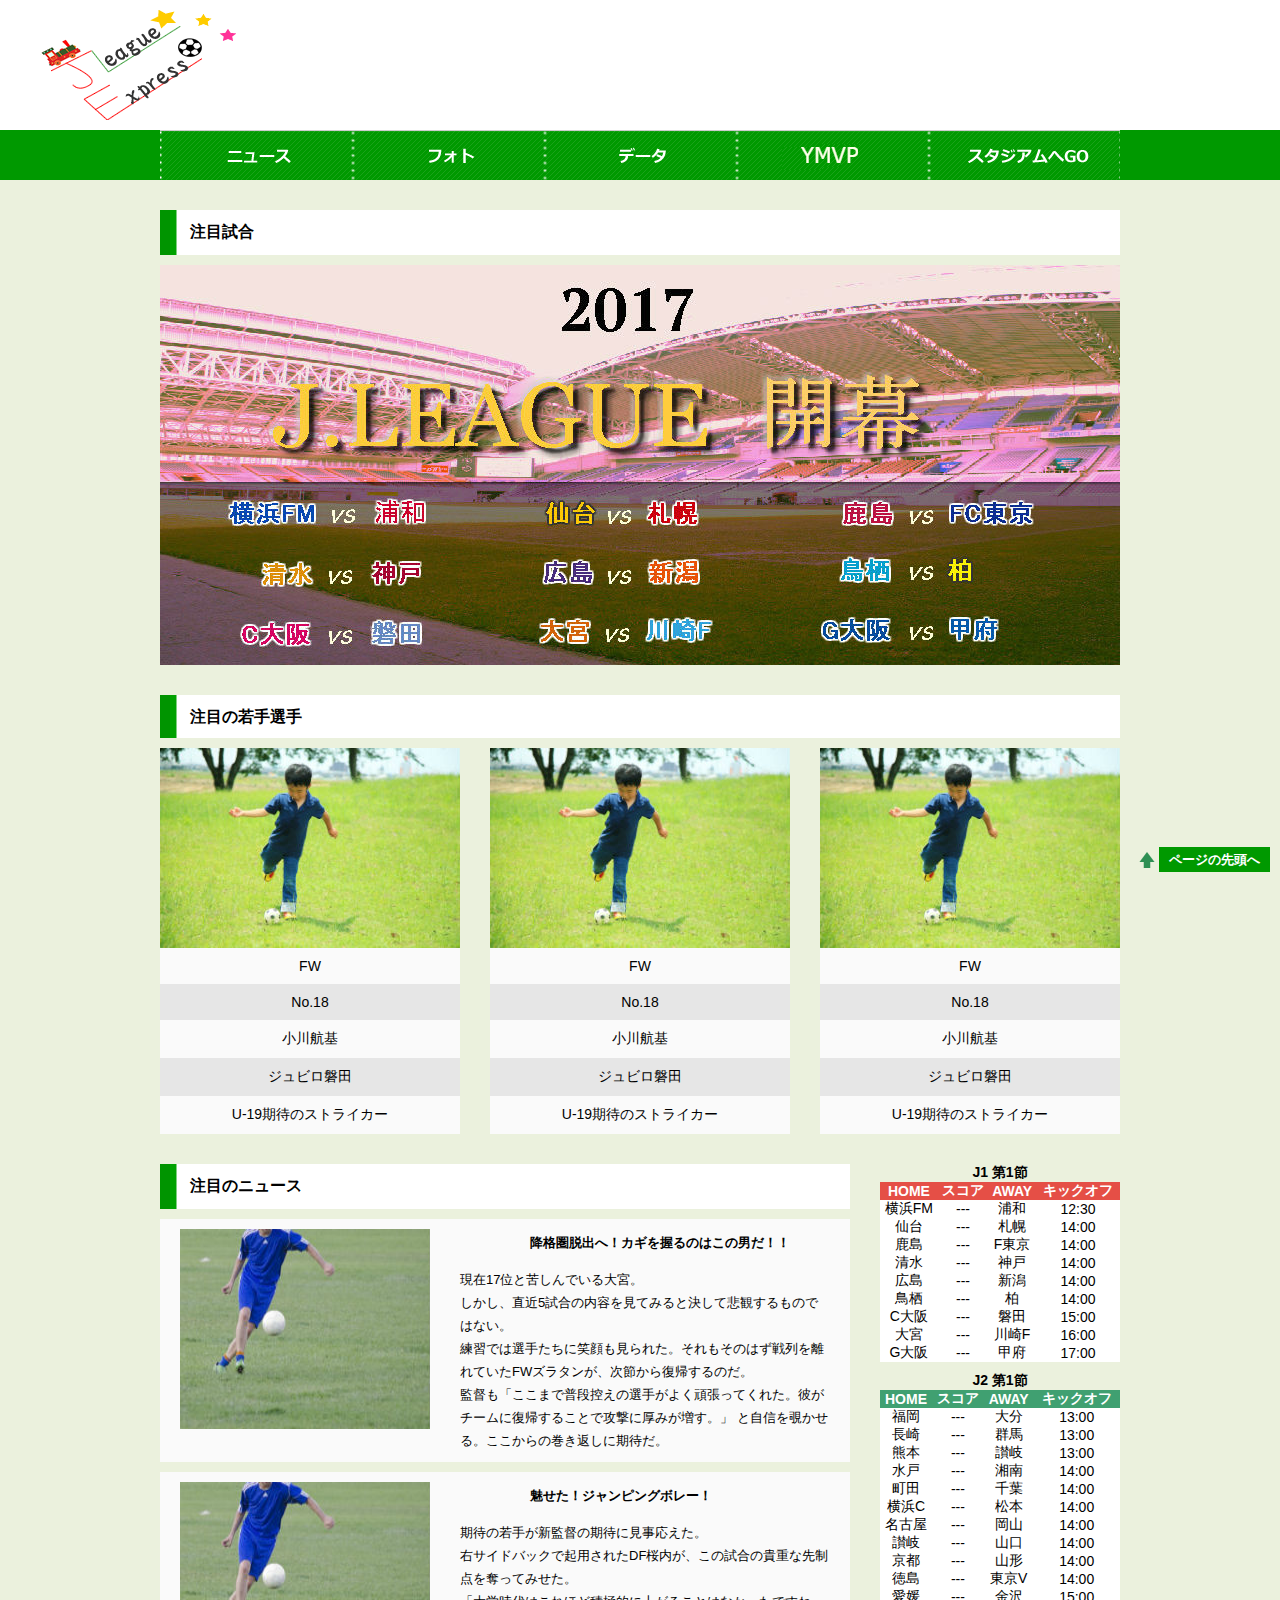
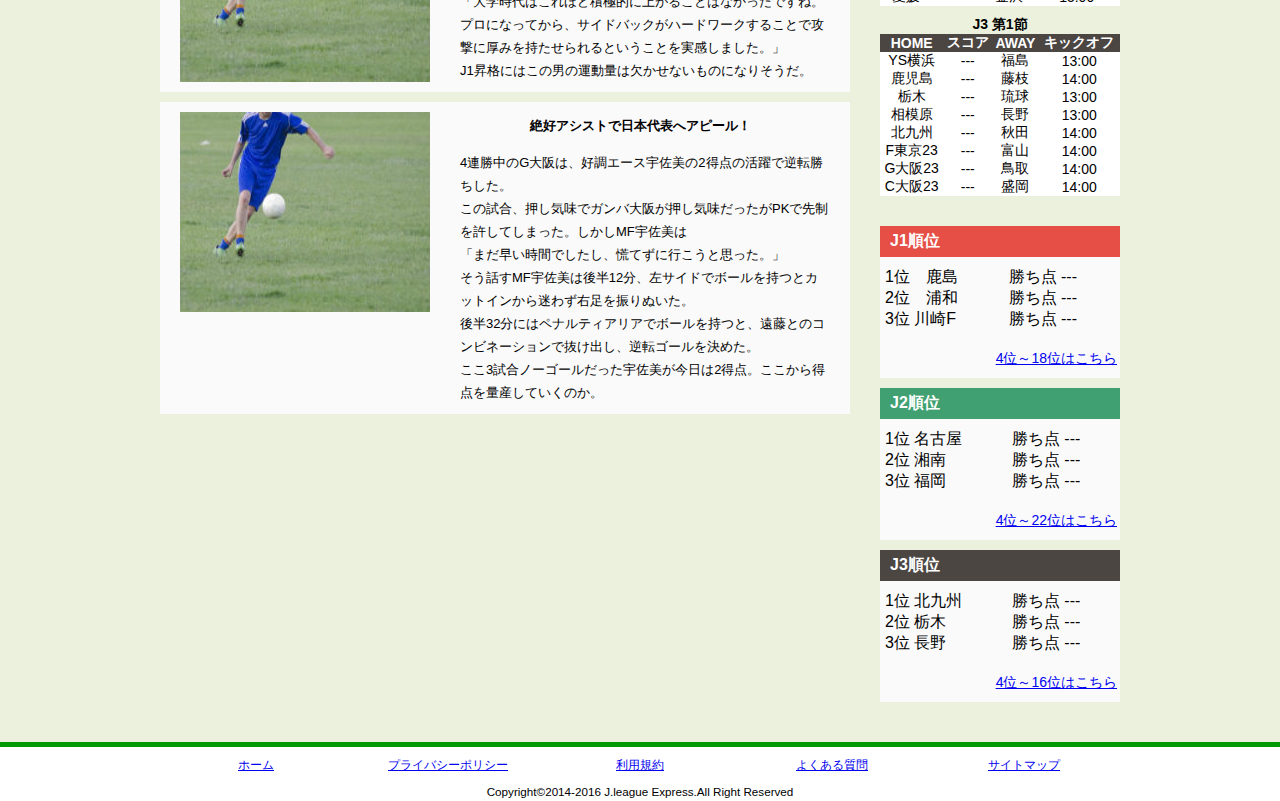
<file: index.html>
<!DOCTYPE HTML PUBLIC "-//W3C//DTD HTML 4.01 Transitional//EN" "http://www.w3.org/TR/html4/loose.dtd">
<html>
    <head>
        <meta http-equiv="Content-Type" content="text/html; charset=utf-8" />
        <title>J.League Express</title>
        <meta name="description" content="Jリーグの試合結果や順位はもちろんのこと、今後活躍しそうな注目選手をピックアップ！スタジアムの情報も満載なので、初めてサッカー観戦に行く方でも安心です！" />
        <meta name="keywords" content="サッカー,Jリーグ,速報,順位,結果,注目選手,スタジアム" />
        <meta name="robots" content="noindex,nofollow" />

        <link rel="stylesheet" href="css/reset.css" type="text/css" />
        <link rel="stylesheet" href="css/common.css" type="text/css" />
        <link rel="stylesheet" href="css/index.css" type="text/css" />
    </head>

    <body>
        <div id="headerWrapper"><!-- #headerWrapper 開始 -->
            <div id="headerContents"><!-- #header 開始 -->
                <h1><a href="index.html"><img src="images/common/logo.gif" width="250" height="110" alt="JLeagueExpress" /></a></h1>
            </div><!-- #header 終了 -->

            <div id="headerMenu"><!-- #headerMenu 開始 -->
                <ul>
                    <li class="menuNewsImg"><a href="news.html"><img src="images/common/menu_news.gif" width="192" height="50" alt="ニュース"></a></li>
                    <li class="menuPhotoImg"><a href="photo.html"><img src="images/common/menu_photo.gif" width="192" height="50" alt="フォト"></a></li> 
                    <li class="menuDataImg"><a href="data.html"><img src="images/common/menu_data.gif" width="192" height="50" alt="データ"></a></li>
                    <li class="menuYmvpImg"><a href="ymvp.html"><img src="images/common/ymvp.png" width="192" height="50" alt="YMVP"></a></li>
                    <li class="menuStadiumImg"><a href="stadium.html"><img src="images/common/menu_studium.gif" width="192" height="50" alt="スタジアム"></a></li>
                </ul>
            </div><!-- #headerMenu 終了 -->
        </div><!-- #headerWrapper 終了 -->

        <div id="bodyWrapper"><!-- #bodyWrapper 開始 -->
            <h2 class="headingType-A" id="nextGame">注目試合</h2>
            <div id="mainVisual">
                <img src="images/index/mainVisualFree.jpg" width="960" height="400" alt="大阪ダービー" />
            </div>

            <div id="playerContents"><!-- #playerContents 開始 -->
                <h2 class="headingType-A">注目の若手選手</h2>
                <div class="playerArea">
                    <img src="images/index/player.jpg" width="300" height="200" alt="若手選手">
                    <div class="playerText">
                        <ul>
                            <li>FW</li>
                            <li>No.18</li>
                            <li>小川航基</li>
                            <li>ジュビロ磐田</li>
                            <li>U-19期待のストライカー</li>
                        </ul>
                    </div>
                </div>

                <div class="playerArea playerAreaCenter">
                    <img src="images/index/player.jpg" width="300" height="200" alt="若手選手">
                    <div class="playerText">
                        <ul>
                            <li>FW</li>
                            <li>No.18</li>
                            <li>小川航基</li>
                            <li>ジュビロ磐田</li>
                            <li>U-19期待のストライカー</li>
                        </ul>
                    </div>
                </div>
                
                <div class="playerArea">
                    <img src="images/index/player.jpg" width="300" height="200" alt="若手選手">
                    <div class="playerText">
                        <ul>
                            <li>FW</li>
                            <li>No.18</li>
                            <li>小川航基</li>
                            <li>ジュビロ磐田</li>
                            <li>U-19期待のストライカー</li>
                        </ul>
                    </div>
                </div>
            </div><!-- #playerContents 終了 -->

            <div id="main"><!-- #main 開始 -->
                <div id="leftContents"><!-- #leftContents 開始 -->
                    <div id="newsArea"><!-- #newsArea 開始 --> 
                        <h2 class="headingType-A">注目のニュース</h2>

                        <div class="news">
                            <div class="newsImg">
                                <img src="images/index/index_news_free.jpg" width="250" height="200" alt="大宮アルディージャ" />
                            </div>
                            <div class="newsText">
                                <h3 class="newsHeadingType-A">降格圏脱出へ！カギを握るのはこの男だ！！</h3>
                                <p>現在17位と苦しんでいる大宮。</p>
                                <p>しかし、直近5試合の内容を見てみると決して悲観するものではない。</p>
                                <p>練習では選手たちに笑顔も見られた。それもそのはず戦列を離れていたFWズラタンが、次節から復帰するのだ。</p>
                                <p>監督も「ここまで普段控えの選手がよく頑張ってくれた。彼がチームに復帰することで攻撃に厚みが増す。」
                                と自信を覗かせる。ここからの巻き返しに期待だ。</p>
                            </div>
                        </div>

                        <div class="news">
                            <div class="newsImg">
                                <img src="images/index/index_news_free.jpg" width="250" height="200" alt="ジュビロ磐田" />
                            </div>
                            <div class="newsText">
                                <h3 class="newsHeadingType-B">魅せた！ジャンピングボレー！</h3> 
                                <p>期待の若手が新監督の期待に見事応えた。</p>
                                <p>右サイドバックで起用されたDF桜内が、この試合の貴重な先制点を奪ってみせた。</p>
                                <p>「大学時代はこれほど積極的に上がることはなかったですね。プロになってから、サイドバックがハードワークすることで攻撃に厚みを持たせられるということを実感しました。」</p>
                                <p>J1昇格にはこの男の運動量は欠かせないものになりそうだ。</p>
                            </div>
                        </div>

                        <div class="news">
                            <div class="newsImg">
                                <img src="images/index/index_news_free.jpg" width="250" height="200" alt="ガンバ大阪" />
                            </div>
                            <div class="newsText">
                                <h3 class="newsHeadingType-C">絶好アシストで日本代表へアピール！</h3> 
                                <p>4連勝中のG大阪は、好調エース宇佐美の2得点の活躍で逆転勝ちした。</p>
                                <p>この試合、押し気味でガンバ大阪が押し気味だったがPKで先制を許してしまった。しかしMF宇佐美は</p>
                                <p>「まだ早い時間でしたし、慌てずに行こうと思った。」</p>
                                <p>そう話すMF宇佐美は後半12分、左サイドでボールを持つとカットインから迷わず右足を振りぬいた。</p>
                                <p>後半32分にはペナルティアリアでボールを持つと、遠藤とのコンビネーションで抜け出し、逆転ゴールを決めた。</p>
                                <p>ここ3試合ノーゴールだった宇佐美が今日は2得点。ここから得点を量産していくのか。</p>
                            </div>
                        </div>
                    </div><!-- #newsArea 終了 --> 
                </div><!-- #gameNews 終了 -->

                <div id="sideContents"><!-- #sideContents 開始 -->
                    <div id="side1">
                        <table>
                            <caption>J1 第1節</caption>
                            <tr class="j1_tr">
                                <th>HOME</th>
                                <th>スコア</th>
                                <th>AWAY</th>
                                <th>キックオフ</th>
                            </tr>
                            
                            <tr>
                                <td>横浜FM</td>
                                <td>---</td>
                                <td>浦和</td>
                                <td>12:30</td>
                            </tr>
                            
                            <tr>
                                <td>仙台</td>
                                <td>---</td>
                                <td>札幌</td>
                                <td>14:00</td>
                            </tr>
                            
                            <tr>
                                <td>鹿島</td>
                                <td>---</td>
                                <td>F東京</td>
                                <td>14:00</td>
                            </tr>
                            
                            <tr>
                                <td>清水</td>
                                <td>---</td>
                                <td>神戸</td>
                                <td>14:00</td>
                            </tr>
                            
                            <tr>
                                <td>広島</td>
                                <td>---</td>
                                <td>新潟</td>
                                <td>14:00</td>
                            </tr>
                            
                            <tr>
                                <td>鳥栖</td>
                                <td>---</td>
                                <td>柏</td>
                                <td>14:00</td>
                            </tr>
                            
                            <tr>
                                <td>C大阪</td>
                                <td>---</td>
                                <td>磐田</td>
                                <td>15:00</td>
                            </tr>
                            
                            <tr>
                                <td>大宮</td>
                                <td>---</td>
                                <td>川崎F</td>
                                <td>16:00</td>
                            </tr>
                            
                            <tr>
                                <td>G大阪</td>
                                <td>---</td>
                                <td>甲府</td>
                                <td>17:00</td>
                            </tr>
                        </table>
                        
                        <table class="schedule">
                            <caption>J2 第1節</caption>
                            <tr class="j2_tr">
                                <th>HOME</th>
                                <th>スコア</th>
                                <th>AWAY</th>
                                <th>キックオフ</th>
                            </tr>
                            
                            <tr>
                                <td>福岡</td>
                                <td>---</td>
                                <td>大分</td>
                                <td>13:00</td>
                            </tr>
                            
                            <tr>
                                <td>長崎</td>
                                <td>---</td>
                                <td>群馬</td>
                                <td>13:00</td>
                            </tr>
                            
                            <tr>
                                <td>熊本</td>
                                <td>---</td>
                                <td>讃岐</td>
                                <td>13:00</td>
                            </tr>
                            
                            <tr>
                                <td>水戸</td>
                                <td>---</td>
                                <td>湘南</td>
                                <td>14:00</td>
                            </tr>
                            
                            <tr>
                                <td>町田</td>
                                <td>---</td>
                                <td>千葉</td>
                                <td>14:00</td>
                            </tr>
                            
                            <tr>
                                <td>横浜C</td>
                                <td>---</td>
                                <td>松本</td>
                                <td>14:00</td>
                            </tr>
                            
                            <tr>
                                <td>名古屋</td>
                                <td>---</td>
                                <td>岡山</td>
                                <td>14:00</td>
                            </tr>
                            
                            <tr>
                                <td>讃岐</td>
                                <td>---</td>
                                <td>山口</td>
                                <td>14:00</td>
                            </tr>
                            
                            <tr>
                                <td>京都</td>
                                <td>---</td>
                                <td>山形</td>
                                <td>14:00</td>
                            </tr>
                            
                            <tr>
                                <td>徳島</td>
                                <td>---</td>
                                <td>東京V</td>
                                <td>14:00</td>
                            </tr>
                            
                            <tr>
                                <td>愛媛</td>
                                <td>---</td>
                                <td>金沢</td>
                                <td>15:00</td>
                            </tr>
                        </table>
                        
                        <table class="schedule">
                            <caption>J3 第1節</caption>
                            <tr class="j3_tr">
                                <th>HOME</th>
                                <th>スコア</th>
                                <th>AWAY</th>
                                <th>キックオフ</th>
                            </tr>
                            
                            <tr>
                                <td>YS横浜</td>
                                <td>---</td>
                                <td>福島</td>
                                <td>13:00</td>
                            </tr>
                            
                            <tr>
                                <td>鹿児島</td>
                                <td>---</td>
                                <td>藤枝</td>
                                <td>14:00</td>
                            </tr>
                            
                            <tr>
                                <td>栃木</td>
                                <td>---</td>
                                <td>琉球</td>
                                <td>13:00</td>
                            </tr>
                            
                            <tr>
                                <td>相模原</td>
                                <td>---</td>
                                <td>長野</td>
                                <td>13:00</td>
                            </tr>
                            
                            <tr>
                                <td>北九州</td>
                                <td>---</td>
                                <td>秋田</td>
                                <td>14:00</td>
                            </tr>
                            
                            <tr>
                                <td>F東京23</td>
                                <td>---</td>
                                <td>富山</td>
                                <td>14:00</td>
                            </tr>
                            
                            <tr>
                                <td>G大阪23</td>
                                <td>---</td>
                                <td>鳥取</td>
                                <td>14:00</td>
                            </tr>
                            
                            <tr>
                                <td>C大阪23</td>
                                <td>---</td>
                                <td>盛岡</td>
                                <td>14:00</td>
                            </tr>
                        </table>
                    </div>
                    
                    
                    
                    
                    <div id="side2"><!-- #side2 開始 -->
                        <div class="ranking">
                            <h2 class="j1Heading">J1順位</h2>

                            <table>
                                <tr>
                                    <td>1位　鹿島</td>
                                    <td>勝ち点 ---</td>
                                </tr>

                                <tr>
                                    <td>2位　浦和</td>
                                    <td>勝ち点 ---</td>
                                </tr>

                                <tr>
                                    <td>3位 川崎F</td>
                                    <td>勝ち点 ---</td>
                                </tr>
                            </table>
                            <br />
                            <p class="rankingThis"><a href="data.html#j1TeamRanking">4位～18位はこちら</a></p>
                        </div>

                        <div class="ranking">
                            <h2 class="j2Heading">J2順位</h2>

                            <table>
                                <tr>
                                    <td>1位 名古屋</td>
                                    <td>勝ち点 ---</td>
                                </tr>

                                <tr>
                                    <td>2位 湘南</td>
                                    <td>勝ち点 ---</td>
                                </tr>

                                <tr>
                                    <td>3位 福岡</td>
                                    <td>勝ち点 ---</td>
                                </tr>
                            </table>
                            <br />
                            <p class="rankingThis"><a href="data.html#j2TeamRanking">4位～22位はこちら</a></p>
                        </div>
                        
                        <div class="ranking">
                            <h2 class="j3Heading">J3順位</h2>

                            <table>
                                <tr>
                                    <td>1位 北九州</td>
                                    <td>勝ち点 ---</td>
                                </tr>

                                <tr>
                                    <td>2位 栃木</td>
                                    <td>勝ち点 ---</td>
                                </tr>

                                <tr>
                                    <td>3位 長野</td>
                                    <td>勝ち点 ---</td>
                                </tr>
                            </table>
                            <br />
                            <p class="rankingThis"><a href="data.html#j3TeamRanking">4位～16位はこちら</a></p>
                        </div>
                    </div><!-- #side2 終了 -->
                </div><!-- #sideContents 終了 -->
            </div><!-- #main 終了 -->
            <p class="pageTopBtn"><a href="#headerWrapper">ページの先頭へ</a></p>
        </div><!-- #bodyWrapper 終了 -->

        <div id="footerWrapper"><!-- #footerWrapper 開始 -->
            <ul>
                <li><a href="index.html">ホーム</a></li>
                <li><a href="privacy.html">プライバシーポリシー</a></li>
                <li><a href="kiyaku.html">利用規約</a></li>
                <li><a href="question.html">よくある質問</a></li>
                <li><a href="sitemap.html">サイトマップ</a></li>
            </ul>
            <p id="copyright"><small>Copyright&copy;2014-2016 J.league Express.All Right Reserved</small></p>
        </div><!-- #footerWrapper 終了 -->
    </body>
</html>
</file>
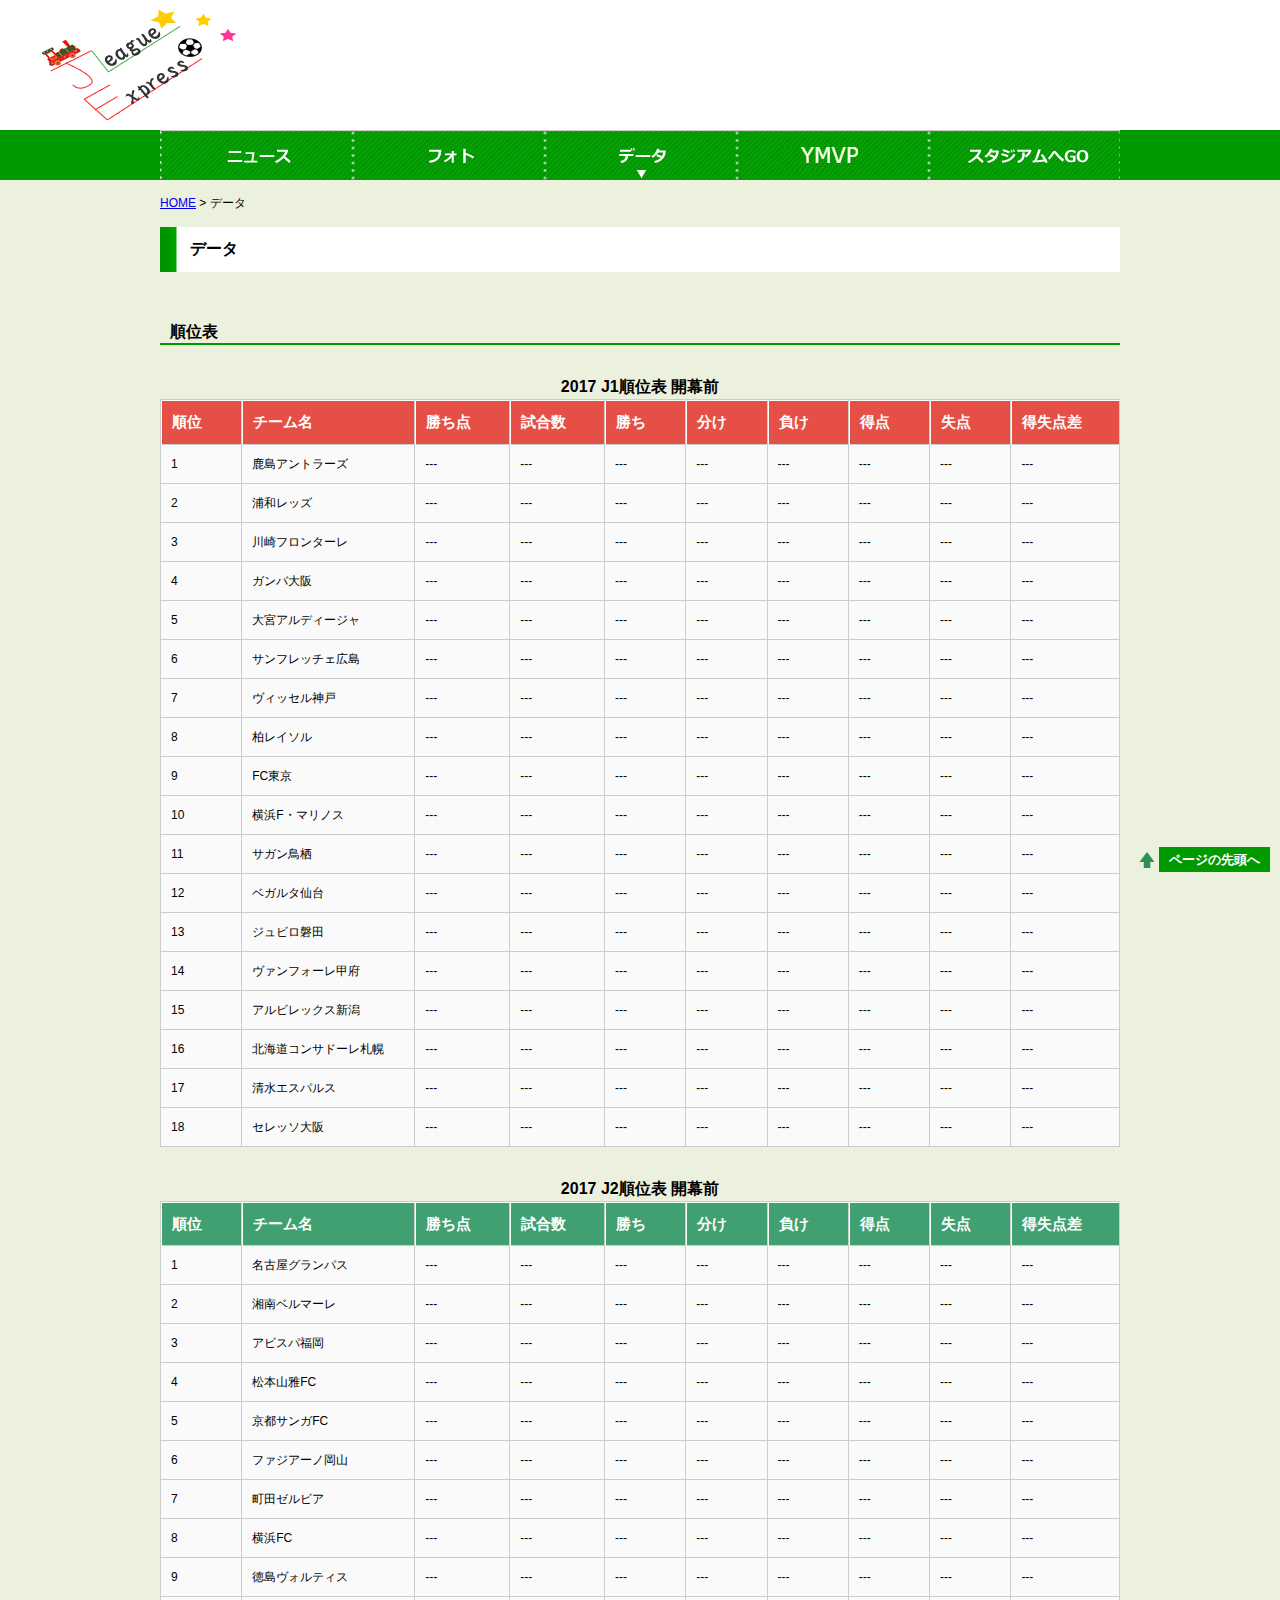
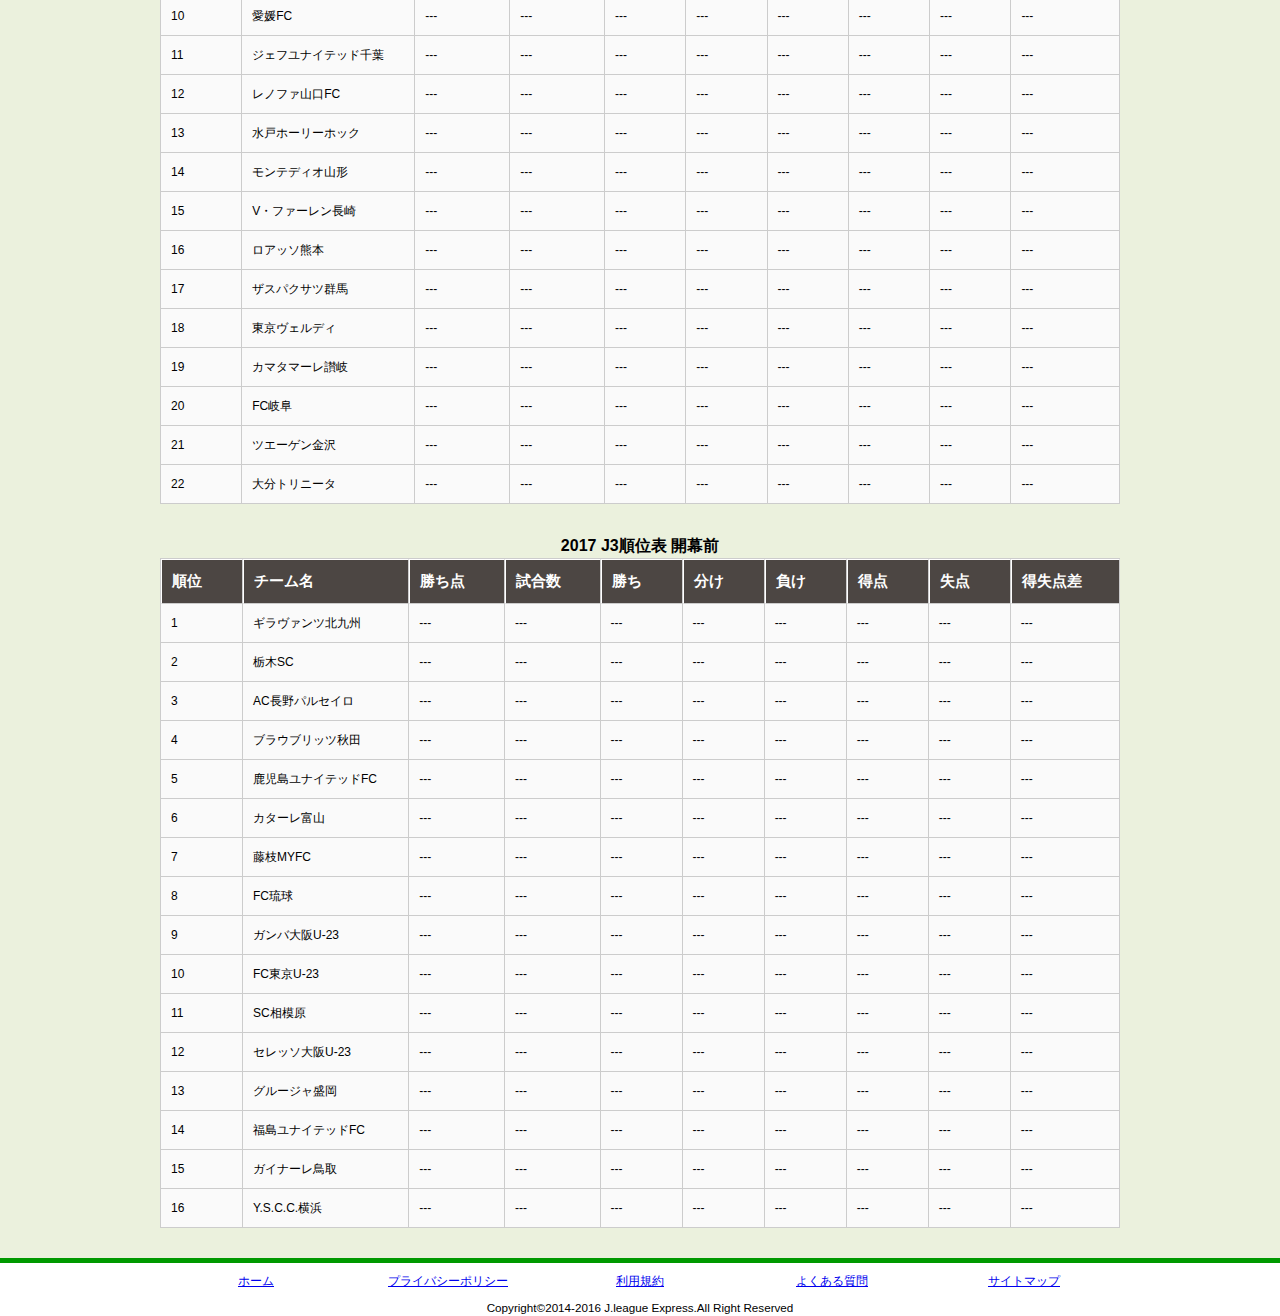
<file: data.html>
<!DOCTYPE HTML PUBLIC "-//W3C//DTD HTML 4.01 Transitional//EN" "http://www.w3.org/TR/html4/loose.dtd">
<html>
    <head>
        <meta http-equiv="Content-Type" content="text/html; charset=utf-8" />
        <title>データ　|　J.League Express</title>
        <meta name="keywords" content="Jリーグ,結果,順位," />
        <meta name="description" content="J1からJ3の試合結果、順位表、得点ランキングを網羅しています。" />
        <meta name="robots" content="noindex,nofollow" />

        <link rel="stylesheet" href="css/reset.css" type="text/css" />
        <link rel="stylesheet" href="css/common.css" type="text/css" />
        <link rel="stylesheet" href="css/data.css" type="text/css" />
    </head>

    <body>
        <div id="headerWrapper"><!-- #headerWrapper 開始 -->
            <div id="headerContents"><!-- #headerContents 開始 -->
                <h1><a href="index.html"><img src="images/common/logo.gif" width="250" height="110" alt="JLeagueExpress" /></a></h1>
            </div><!-- #headerContents 終了 -->

            <div id="headerMenu"><!-- #headerMenu 開始 -->
                <ul>
                    <li class="menuNewsImg"><a href="news.html"><img src="images/common/menu_news.gif" width="192" height="50" alt=""></a></li>
                    <li class="menuPhotoImg"><a href="photo.html"><img src="images/common/menu_photo.gif" width="192" height="50" alt=""></a></li> 
                    <li><img src="images/common/menu_data_over.gif" width="192" height="50" alt=""></li>
                    <li class="menuYmvpImg"><a href="ymvp.html"><img src="images/common/ymvp.png" width="192" height="50" alt="YMVP"></a></li>
                    <li class="menuStadiumImg"><a href="stadium.html"><img src="images/common/menu_studium.gif" width="192" height="50" alt=""></a></li>
                </ul>
            </div><!-- #headerMenu 終了 -->
        </div><!-- #headerWrapper 終了 -->

        <div id="bodyWrapper"><!-- #bodyWrapper 開始 -->
            <p class="pankuzuNavi"><a href="index.html">HOME</a> &gt; データ</p>
            
            <h2 class="headingType-A">データ</h2>
            <div id="dataContents"><!-- #dataContents 開始 -->    
                <div id="teamRanking"><!-- #dataTeamRanking 開始 -->
                    <h2 class="headingType-B">順位表</h2>

                    <table id="j1TeamRanking">
                        <caption>2017 J1順位表 開幕前</caption>
                        
                        <tr class="j1TableHeading">
                            <th>順位</th>
                            <th>チーム名</th>
                            <th>勝ち点</th>
                            <th>試合数</th>
                            <th>勝ち</th>
                            <th>分け</th>
                            <th>負け</th>
                            <th>得点</th>
                            <th>失点</th>
                            <th>得失点差</th>
                        </tr>

                        <tr class="tableHoverTr">
                            <td>1</td>
                            <td>鹿島アントラーズ</td>
                            <td>---</td>
                            <td>---</td>
                            <td>---</td>
                            <td>---</td>
                            <td>---</td>
                            <td>---</td>
                            <td>---</td>
                            <td>---</td>
                        </tr>

                        <tr class="tableHoverTr">
                            <td>2</td>
                            <td>浦和レッズ</td>
                            <td>---</td>
                            <td>---</td>
                            <td>---</td>
                            <td>---</td>
                            <td>---</td>
                            <td>---</td>
                            <td>---</td>
                            <td>---</td>
                        </tr>

                        <tr class="tableHoverTr">
                            <td>3</td>
                            <td>川崎フロンターレ</td>
                            <td>---</td>
                            <td>---</td>
                            <td>---</td>
                            <td>---</td>
                            <td>---</td>
                            <td>---</td>
                            <td>---</td>
                            <td>---</td>
                        </tr>

                        <tr class="tableHoverTr">
                            <td>4</td>
                            <td>ガンバ大阪</td>
                            <td>---</td>
                            <td>---</td>
                            <td>---</td>
                            <td>---</td>
                            <td>---</td>
                            <td>---</td>
                            <td>---</td>
                            <td>---</td>
                        </tr>              

                        <tr class="tableHoverTr">
                            <td>5</td>
                            <td>大宮アルディージャ</td>
                            <td>---</td>
                            <td>---</td>
                            <td>---</td>
                            <td>---</td>
                            <td>---</td>
                            <td>---</td>
                            <td>---</td>
                            <td>---</td>
                        </tr>

                        <tr class="tableHoverTr">
                            <td>6</td>
                            <td>サンフレッチェ広島</td>
                            <td>---</td>
                            <td>---</td>
                            <td>---</td>
                            <td>---</td>
                            <td>---</td>
                            <td>---</td>
                            <td>---</td>
                            <td>---</td>
                        </tr>

                        <tr class="tableHoverTr">
                            <td>7</td>
                            <td>ヴィッセル神戸</td>
                            <td>---</td>
                            <td>---</td>
                            <td>---</td>
                            <td>---</td>
                            <td>---</td>
                            <td>---</td>
                            <td>---</td>
                            <td>---</td>
                        </tr>

                        <tr class="tableHoverTr">
                            <td>8</td>
                            <td>柏レイソル</td>
                            <td>---</td>
                            <td>---</td>
                            <td>---</td>
                            <td>---</td>
                            <td>---</td>
                            <td>---</td>
                            <td>---</td>
                            <td>---</td>
                        </tr>

                        <tr class="tableHoverTr">
                            <td>9</td>
                            <td>FC東京</td>
                            <td>---</td>
                            <td>---</td>
                            <td>---</td>
                            <td>---</td>
                            <td>---</td>
                            <td>---</td>
                            <td>---</td>
                            <td>---</td>
                        </tr>

                        <tr class="tableHoverTr">
                            <td>10</td>
                            <td>横浜F・マリノス</td>
                            <td>---</td>
                            <td>---</td>
                            <td>---</td>
                            <td>---</td>
                            <td>---</td>
                            <td>---</td>
                            <td>---</td>
                            <td>---</td>
                        </tr>

                        <tr class="tableHoverTr">
                            <td>11</td>
                            <td>サガン鳥栖</td>
                            <td>---</td>
                            <td>---</td>
                            <td>---</td>
                            <td>---</td>
                            <td>---</td>
                            <td>---</td>
                            <td>---</td>
                            <td>---</td>
                        </tr>

                        <tr class="tableHoverTr">
                            <td>12</td>
                            <td>ベガルタ仙台</td>
                            <td>---</td>
                            <td>---</td>
                            <td>---</td>
                            <td>---</td>
                            <td>---</td>
                            <td>---</td>
                            <td>---</td>
                            <td>---</td>
                        </tr>

                        <tr class="tableHoverTr">
                            <td>13</td>
                            <td>ジュビロ磐田</td>
                            <td>---</td>
                            <td>---</td>
                            <td>---</td>
                            <td>---</td>
                            <td>---</td>
                            <td>---</td>
                            <td>---</td>
                            <td>---</td>
                        </tr>

                        <tr class="tableHoverTr">
                            <td>14</td>
                            <td>ヴァンフォーレ甲府</td>
                            <td>---</td>
                            <td>---</td>
                            <td>---</td>
                            <td>---</td>
                            <td>---</td>
                            <td>---</td>
                            <td>---</td>
                            <td>---</td>
                        </tr>

                        <tr class="tableHoverTr">
                            <td>15</td>
                            <td>アルビレックス新潟</td>
                            <td>---</td>
                            <td>---</td>
                            <td>---</td>
                            <td>---</td>
                            <td>---</td>
                            <td>---</td>
                            <td>---</td>
                            <td>---</td>
                        </tr>

                        <tr class="tableHoverTr">
                            <td>16</td>
                            <td>北海道コンサドーレ札幌</td>
                            <td>---</td>
                            <td>---</td>
                            <td>---</td>
                            <td>---</td>
                            <td>---</td>
                            <td>---</td>
                            <td>---</td>
                            <td>---</td>
                        </tr>

                        <tr class="tableHoverTr">
                            <td>17</td>
                            <td>清水エスパルス</td>
                            <td>---</td>
                            <td>---</td>
                            <td>---</td>
                            <td>---</td>
                            <td>---</td>
                            <td>---</td>
                            <td>---</td>
                            <td>---</td>
                        </tr>

                        <tr class="tableHoverTr">
                            <td>18</td>
                            <td>セレッソ大阪</td>
                            <td>---</td>
                            <td>---</td>
                            <td>---</td>
                            <td>---</td>
                            <td>---</td>
                            <td>---</td>
                            <td>---</td>
                            <td>---</td>
                        </tr>
                    </table>

                    <table id="j2TeamRanking">
                        <caption>2017 J2順位表 開幕前</caption>

                        <tr class="j2TableHeading">
                            <th>順位</th>
                            <th>チーム名</th>
                            <th>勝ち点</th>
                            <th>試合数</th>
                            <th>勝ち</th>
                            <th>分け</th>
                            <th>負け</th>
                            <th>得点</th>
                            <th>失点</th>
                            <th>得失点差</th>
                        </tr>

                        <tr class="tableHoverTr">
                            <td>1</td>
                            <td>名古屋グランパス</td>
                            <td>---</td>
                            <td>---</td>
                            <td>---</td>
                            <td>---</td>
                            <td>---</td>
                            <td>---</td>
                            <td>---</td>
                            <td>---</td>
                        </tr>

                        <tr class="tableHoverTr">
                            <td>2</td>
                            <td>湘南ベルマーレ</td>
                            <td>---</td>
                            <td>---</td>
                            <td>---</td>
                            <td>---</td>
                            <td>---</td>
                            <td>---</td>
                            <td>---</td>
                            <td>---</td>
                        </tr>

                        <tr class="tableHoverTr">
                            <td>3</td>
                            <td>アビスパ福岡</td>
                            <td>---</td>
                            <td>---</td>
                            <td>---</td>
                            <td>---</td>
                            <td>---</td>
                            <td>---</td>
                            <td>---</td>
                            <td>---</td>
                        </tr>

                        <tr class="tableHoverTr">
                            <td>4</td>
                            <td>松本山雅FC</td>
                            <td>---</td>
                            <td>---</td>
                            <td>---</td>
                            <td>---</td>
                            <td>---</td>
                            <td>---</td>
                            <td>---</td>
                            <td>---</td>
                        </tr>

                        <tr class="tableHoverTr">
                            <td>5</td>
                            <td>京都サンガFC</td>
                            <td>---</td>
                            <td>---</td>
                            <td>---</td>
                            <td>---</td>
                            <td>---</td>
                            <td>---</td>
                            <td>---</td>
                            <td>---</td>
                        </tr>

                        <tr class="tableHoverTr">
                            <td>6</td>
                            <td>ファジアーノ岡山</td>
                            <td>---</td>
                            <td>---</td>
                            <td>---</td>
                            <td>---</td>
                            <td>---</td>
                            <td>---</td>
                            <td>---</td>
                            <td>---</td>
                        </tr>

                        <tr class="tableHoverTr">
                            <td>7</td>
                            <td>町田ゼルビア</td>
                            <td>---</td>
                            <td>---</td>
                            <td>---</td>
                            <td>---</td>
                            <td>---</td>
                            <td>---</td>
                            <td>---</td>
                            <td>---</td>
                        </tr>

                        <tr class="tableHoverTr">
                            <td>8</td>
                            <td>横浜FC</td>
                            <td>---</td>
                            <td>---</td>
                            <td>---</td>
                            <td>---</td>
                            <td>---</td>
                            <td>---</td>
                            <td>---</td>
                            <td>---</td>
                        </tr>

                        <tr class="tableHoverTr">
                            <td>9</td>
                            <td>徳島ヴォルティス</td>
                            <td>---</td>
                            <td>---</td>
                            <td>---</td>
                            <td>---</td>
                            <td>---</td>
                            <td>---</td>
                            <td>---</td>
                            <td>---</td>
                        </tr>

                        <tr class="tableHoverTr">
                            <td>10</td>
                            <td>愛媛FC</td>
                            <td>---</td>
                            <td>---</td>
                            <td>---</td>
                            <td>---</td>
                            <td>---</td>
                            <td>---</td>
                            <td>---</td>
                            <td>---</td>
                        </tr>

                        <tr class="tableHoverTr">
                            <td>11</td>
                            <td>ジェフユナイテッド千葉</td>
                            <td>---</td>
                            <td>---</td>
                            <td>---</td>
                            <td>---</td>
                            <td>---</td>
                            <td>---</td>
                            <td>---</td>
                            <td>---</td>
                        </tr>

                        <tr class="tableHoverTr">
                            <td>12</td>
                            <td>レノファ山口FC</td>
                            <td>---</td>
                            <td>---</td>
                            <td>---</td>
                            <td>---</td>
                            <td>---</td>
                            <td>---</td>
                            <td>---</td>
                            <td>---</td>
                        </tr>

                        <tr class="tableHoverTr">
                            <td>13</td>
                            <td>水戸ホーリーホック</td>
                            <td>---</td>
                            <td>---</td>
                            <td>---</td>
                            <td>---</td>
                            <td>---</td>
                            <td>---</td>
                            <td>---</td>
                            <td>---</td>
                        </tr>

                        <tr class="tableHoverTr">
                            <td>14</td>
                            <td>モンテディオ山形</td>
                            <td>---</td>
                            <td>---</td>
                            <td>---</td>
                            <td>---</td>
                            <td>---</td>
                            <td>---</td>
                            <td>---</td>
                            <td>---</td>
                        </tr>

                        <tr class="tableHoverTr">
                            <td>15</td>
                            <td>V・ファーレン長崎</td>
                            <td>---</td>
                            <td>---</td>
                            <td>---</td>
                            <td>---</td>
                            <td>---</td>
                            <td>---</td>
                            <td>---</td>
                            <td>---</td>
                        </tr>

                        <tr class="tableHoverTr">
                            <td>16</td>
                            <td>ロアッソ熊本</td>
                            <td>---</td>
                            <td>---</td>
                            <td>---</td>
                            <td>---</td>
                            <td>---</td>
                            <td>---</td>
                            <td>---</td>
                            <td>---</td>
                        </tr>

                        <tr class="tableHoverTr">
                            <td>17</td>
                            <td>ザスパクサツ群馬</td>
                            <td>---</td>
                            <td>---</td>
                            <td>---</td>
                            <td>---</td>
                            <td>---</td>
                            <td>---</td>
                            <td>---</td>
                            <td>---</td>
                        </tr>

                        <tr class="tableHoverTr">
                            <td>18</td>
                            <td>東京ヴェルディ</td>
                            <td>---</td>
                            <td>---</td>
                            <td>---</td>
                            <td>---</td>
                            <td>---</td>
                            <td>---</td>
                            <td>---</td>
                            <td>---</td>
                        </tr>

                        <tr class="tableHoverTr">
                            <td>19</td>
                            <td>カマタマーレ讃岐</td>
                            <td>---</td>
                            <td>---</td>
                            <td>---</td>
                            <td>---</td>
                            <td>---</td>
                            <td>---</td>
                            <td>---</td>
                            <td>---</td>
                        </tr>

                        <tr class="tableHoverTr">
                            <td>20</td>
                            <td>FC岐阜</td>
                            <td>---</td>
                            <td>---</td>
                            <td>---</td>
                            <td>---</td>
                            <td>---</td>
                            <td>---</td>
                            <td>---</td>
                            <td>---</td>
                        </tr>
                        
                        <tr class="tableHoverTr">
                            <td>21</td>
                            <td>ツエーゲン金沢</td>
                            <td>---</td>
                            <td>---</td>
                            <td>---</td>
                            <td>---</td>
                            <td>---</td>
                            <td>---</td>
                            <td>---</td>
                            <td>---</td>
                        </tr>

                        <tr class="tableHoverTr">
                            <td>22</td>
                            <td>大分トリニータ</td>
                            <td>---</td>
                            <td>---</td>
                            <td>---</td>
                            <td>---</td>
                            <td>---</td>
                            <td>---</td>
                            <td>---</td>
                            <td>---</td>
                        </tr>
                    </table>
                    
                    <table id="j3TeamRanking">
                        <caption>2017 J3順位表 開幕前</caption>

                        <tr class="j3TableHeading">
                            <th>順位</th>
                            <th>チーム名</th>
                            <th>勝ち点</th>
                            <th>試合数</th>
                            <th>勝ち</th>
                            <th>分け</th>
                            <th>負け</th>
                            <th>得点</th>
                            <th>失点</th>
                            <th>得失点差</th>
                        </tr>

                        <tr class="tableHoverTr">
                            <td>1</td>
                            <td>ギラヴァンツ北九州</td>
                            <td>---</td>
                            <td>---</td>
                            <td>---</td>
                            <td>---</td>
                            <td>---</td>
                            <td>---</td>
                            <td>---</td>
                            <td>---</td>
                        </tr>

                        <tr class="tableHoverTr">
                            <td>2</td>
                            <td>栃木SC</td>
                            <td>---</td>
                            <td>---</td>
                            <td>---</td>
                            <td>---</td>
                            <td>---</td>
                            <td>---</td>
                            <td>---</td>
                            <td>---</td>
                        </tr>

                        <tr class="tableHoverTr">
                            <td>3</td>
                            <td>AC長野パルセイロ</td>
                            <td>---</td>
                            <td>---</td>
                            <td>---</td>
                            <td>---</td>
                            <td>---</td>
                            <td>---</td>
                            <td>---</td>
                            <td>---</td>
                        </tr>

                        <tr class="tableHoverTr">
                            <td>4</td>
                            <td>ブラウブリッツ秋田</td>
                            <td>---</td>
                            <td>---</td>
                            <td>---</td>
                            <td>---</td>
                            <td>---</td>
                            <td>---</td>
                            <td>---</td>
                            <td>---</td>
                        </tr>

                        <tr class="tableHoverTr">
                            <td>5</td>
                            <td>鹿児島ユナイテッドFC</td>
                            <td>---</td>
                            <td>---</td>
                            <td>---</td>
                            <td>---</td>
                            <td>---</td>
                            <td>---</td>
                            <td>---</td>
                            <td>---</td>
                        </tr>

                        <tr class="tableHoverTr">
                            <td>6</td>
                            <td>カターレ富山</td>
                            <td>---</td>
                            <td>---</td>
                            <td>---</td>
                            <td>---</td>
                            <td>---</td>
                            <td>---</td>
                            <td>---</td>
                            <td>---</td>
                        </tr>

                        <tr class="tableHoverTr">
                            <td>7</td>
                            <td>藤枝MYFC</td>
                            <td>---</td>
                            <td>---</td>
                            <td>---</td>
                            <td>---</td>
                            <td>---</td>
                            <td>---</td>
                            <td>---</td>
                            <td>---</td>
                        </tr>

                        <tr class="tableHoverTr">
                            <td>8</td>
                            <td>FC琉球</td>
                            <td>---</td>
                            <td>---</td>
                            <td>---</td>
                            <td>---</td>
                            <td>---</td>
                            <td>---</td>
                            <td>---</td>
                            <td>---</td>
                        </tr>

                        <tr class="tableHoverTr">
                            <td>9</td>
                            <td>ガンバ大阪U-23</td>
                            <td>---</td>
                            <td>---</td>
                            <td>---</td>
                            <td>---</td>
                            <td>---</td>
                            <td>---</td>
                            <td>---</td>
                            <td>---</td>
                        </tr>

                        <tr class="tableHoverTr">
                            <td>10</td>
                            <td>FC東京U-23</td>
                            <td>---</td>
                            <td>---</td>
                            <td>---</td>
                            <td>---</td>
                            <td>---</td>
                            <td>---</td>
                            <td>---</td>
                            <td>---</td>
                        </tr>

                        <tr class="tableHoverTr">
                            <td>11</td>
                            <td>SC相模原</td>
                            <td>---</td>
                            <td>---</td>
                            <td>---</td>
                            <td>---</td>
                            <td>---</td>
                            <td>---</td>
                            <td>---</td>
                            <td>---</td>
                        </tr>

                        <tr class="tableHoverTr">
                            <td>12</td>
                            <td>セレッソ大阪U-23</td>
                            <td>---</td>
                            <td>---</td>
                            <td>---</td>
                            <td>---</td>
                            <td>---</td>
                            <td>---</td>
                            <td>---</td>
                            <td>---</td>
                        </tr>

                        <tr class="tableHoverTr">
                            <td>13</td>
                            <td>グルージャ盛岡</td>
                            <td>---</td>
                            <td>---</td>
                            <td>---</td>
                            <td>---</td>
                            <td>---</td>
                            <td>---</td>
                            <td>---</td>
                            <td>---</td>
                        </tr>

                        <tr class="tableHoverTr">
                            <td>14</td>
                            <td>福島ユナイテッドFC</td>
                            <td>---</td>
                            <td>---</td>
                            <td>---</td>
                            <td>---</td>
                            <td>---</td>
                            <td>---</td>
                            <td>---</td>
                            <td>---</td>
                        </tr>

                        <tr class="tableHoverTr">
                            <td>15</td>
                            <td>ガイナーレ鳥取</td>
                            <td>---</td>
                            <td>---</td>
                            <td>---</td>
                            <td>---</td>
                            <td>---</td>
                            <td>---</td>
                            <td>---</td>
                            <td>---</td>
                        </tr>

                        <tr class="tableHoverTr">
                            <td>16</td>
                            <td>Y.S.C.C.横浜</td>
                            <td>---</td>
                            <td>---</td>
                            <td>---</td>
                            <td>---</td>
                            <td>---</td>
                            <td>---</td>
                            <td>---</td>
                            <td>---</td>
                        </tr>
                    </table>
                </div><!-- #dataTeamRanking 終了 -->
            </div><!-- #dataContents 終了 -->
            <p class="pageTopBtn"><a href="#headerWrapper">ページの先頭へ</a></p>
        </div><!-- #bodyWrapper 終了 -->

        <div id="footerWrapper"><!-- #footerWrapper 開始 -->
            <ul>
                <li><a href="index.html">ホーム</a></li>
                <li><a href="privacy.html">プライバシーポリシー</a></li>
                <li><a href="kiyaku.html">利用規約</a></li>
                <li><a href="question.html">よくある質問</a></li>
                <li><a href="sitemap.html">サイトマップ</a></li>
            </ul>
            <p id="copyright"><small>Copyright&copy;2014-2016 J.league Express.All Right Reserved</small></p>
        </div><!-- #footerWrapper 終了 -->
    </body>
</html>
</file>
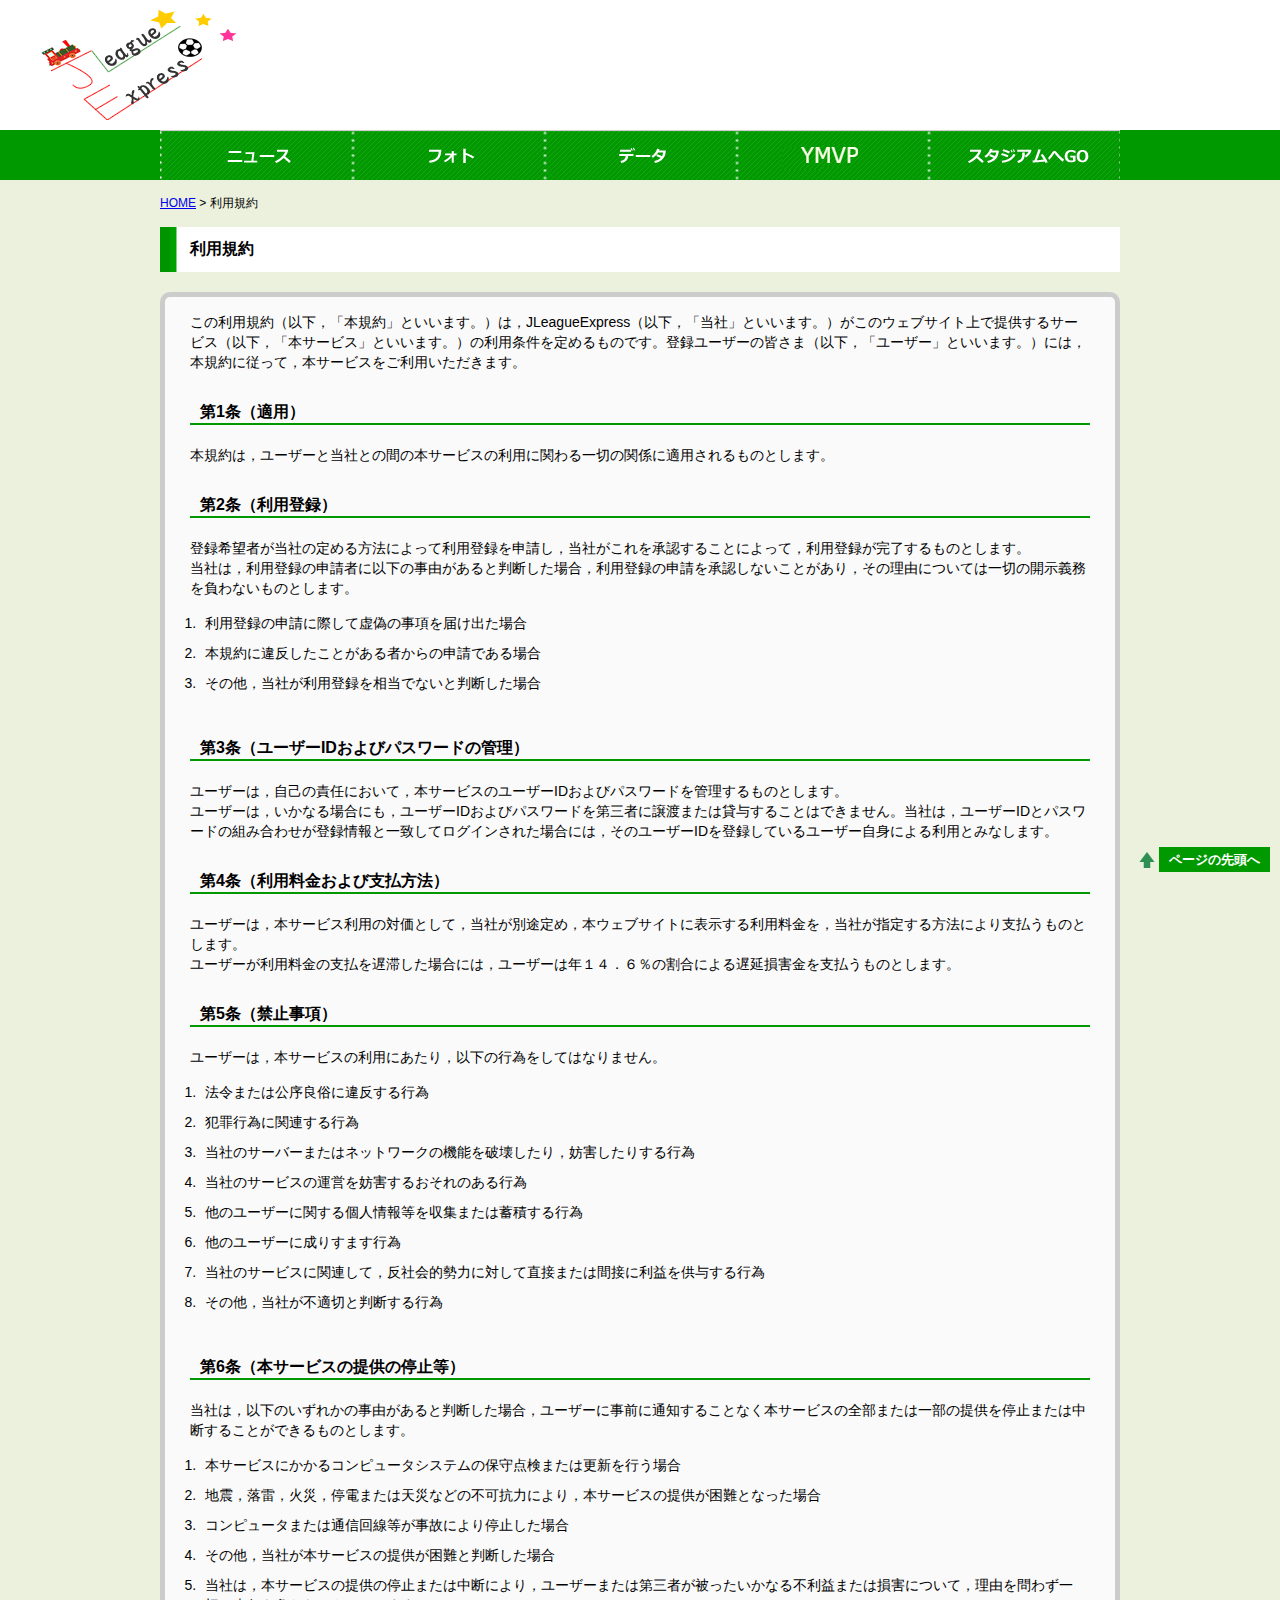
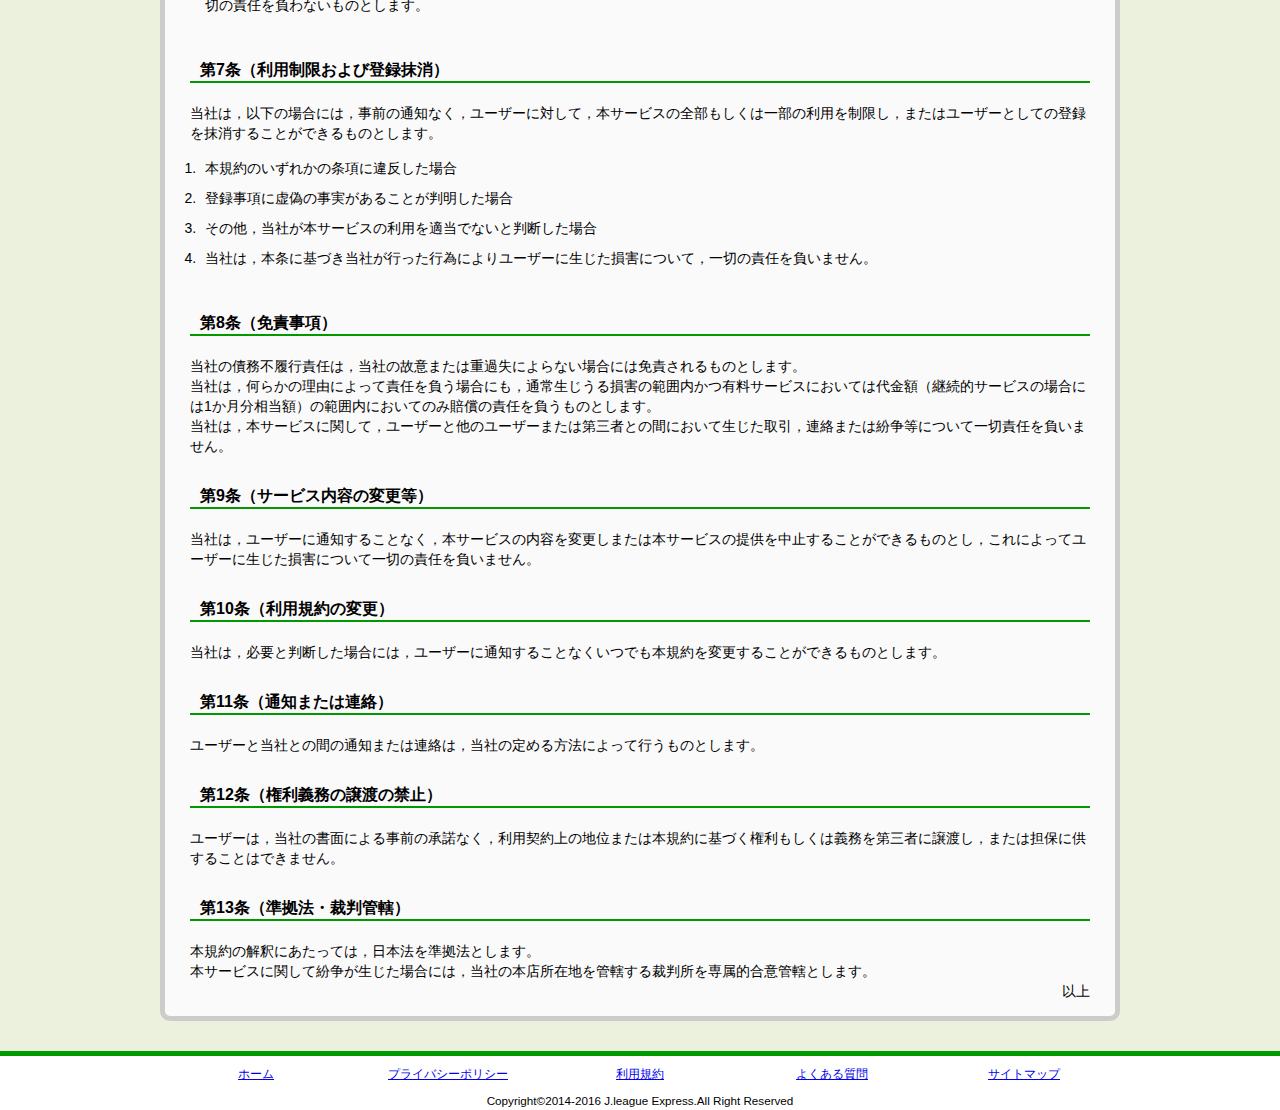
<file: kiyaku.html>
<!DOCTYPE HTML PUBLIC "-//W3C//DTD HTML 4.01 Transitional//EN" "http://www.w3.org/TR/html4/loose.dtd">
<html>
    <head>
        <meta http-equiv="Content-Type" content="text/html; charset=utf-8" />
        <title>利用規約　|　J.League Express</title>
        <meta name="description" content="JLeague Expressの利用規約です" />
        <meta name="keywords" content="サッカー,Jリーグ,速報,順位,結果,注目選手,スタジアム" />
        <meta name="robots" content="noindex,nofollow" />

        <link rel="stylesheet" href="css/reset.css" type="text/css">
        <link rel="stylesheet" href="css/common.css" type="text/css">
        <link rel="stylesheet" href="css/kiyaku.css" type="text/css">
    </head>

    <body>
        <div id="headerWrapper"><!-- #headerWrapper 開始 -->
            <div id="headerContents"><!-- #header 開始 -->
                <h1><a href="index.html"><img src="images/common/logo.gif" width="250" height="110" alt="JLeagueExpress" /></a></h1>
            </div><!-- #header 終了 -->

            <div id="headerMenu"><!-- #headerMenu 開始 -->
                <ul>
                    <li class="menuNewsImg"><a href="news.html"><img src="images/common/menu_news.gif" width="192" height="50" alt="ニュース"></a></li>
                    <li class="menuPhotoImg"><a href="photo.html"><img src="images/common/menu_photo.gif" width="192" height="50" alt="フォト"></a></li> 
                    <li class="menuDataImg"><a href="data.html"><img src="images/common/menu_data.gif" width="192" height="50" alt="データ"></a></li>
                    <li class="menuYmvpImg"><a href="ymvp.html"><img src="images/common/ymvp.png" width="192" height="50" alt="YMVP"></a></li>
                    <li class="menuStadiumImg"><a href="stadium.html"><img src="images/common/menu_studium.gif" width="192" height="50" alt="スタジアム"></a></li>
                </ul>
            </div><!-- #headerMenu 終了 -->
        </div><!-- #headerWrapper 終了 -->

        <div id="bodyWrapper"><!-- #headerWrapper 開始 -->
            <p class="pankuzuNavi"><a href="index.html">HOME</a> &gt; 利用規約</p>
            
            <h2 class="headingType-A">利用規約</h2>
            <div id="kiyakuMain"><!-- #termsMain 開始 -->
                <p>この利用規約（以下，「本規約」といいます。）は，JLeagueExpress（以下，「当社」といいます。）がこのウェブサイト上で提供するサービス（以下，「本サービス」といいます。）の利用条件を定めるものです。登録ユーザーの皆さま（以下，「ユーザー」といいます。）には，本規約に従って，本サービスをご利用いただきます。</p>

                <h3 class="headingType-B">第1条（適用）</h3>
                <p>本規約は，ユーザーと当社との間の本サービスの利用に関わる一切の関係に適用されるものとします。</p>

                <h3 class="headingType-B">第2条（利用登録）</h3>
                <p>登録希望者が当社の定める方法によって利用登録を申請し，当社がこれを承認することによって，利用登録が完了するものとします。</p>
                <p>当社は，利用登録の申請者に以下の事由があると判断した場合，利用登録の申請を承認しないことがあり，その理由については一切の開示義務を負わないものとします。</p>

                <ol>
                    <li>利用登録の申請に際して虚偽の事項を届け出た場合</li>
                    <li>本規約に違反したことがある者からの申請である場合</li>
                    <li>その他，当社が利用登録を相当でないと判断した場合</li>
                </ol>

                <h3 class="headingType-B">第3条（ユーザーIDおよびパスワードの管理）</h3>
                <p>ユーザーは，自己の責任において，本サービスのユーザーIDおよびパスワードを管理するものとします。</p>
                <p>ユーザーは，いかなる場合にも，ユーザーIDおよびパスワードを第三者に譲渡または貸与することはできません。当社は，ユーザーIDとパスワードの組み合わせが登録情報と一致してログインされた場合には，そのユーザーIDを登録しているユーザー自身による利用とみなします。</p>

                <h3 class="headingType-B">第4条（利用料金および支払方法）</h3>
                <p>ユーザーは，本サービス利用の対価として，当社が別途定め，本ウェブサイトに表示する利用料金を，当社が指定する方法により支払うものとします。</p>
                <p>ユーザーが利用料金の支払を遅滞した場合には，ユーザーは年１４．６％の割合による遅延損害金を支払うものとします。</p>

                <h3 class="headingType-B">第5条（禁止事項）</h3>
                <p>ユーザーは，本サービスの利用にあたり，以下の行為をしてはなりません。</p>

                <ol>
                    <li>法令または公序良俗に違反する行為</li>
                    <li>犯罪行為に関連する行為</li>
                    <li>当社のサーバーまたはネットワークの機能を破壊したり，妨害したりする行為</li>
                    <li>当社のサービスの運営を妨害するおそれのある行為</li>
                    <li>他のユーザーに関する個人情報等を収集または蓄積する行為</li>
                    <li>他のユーザーに成りすます行為</li>
                    <li>当社のサービスに関連して，反社会的勢力に対して直接または間接に利益を供与する行為</li>
                    <li>その他，当社が不適切と判断する行為</li>
                </ol>

                <h3 class="headingType-B">第6条（本サービスの提供の停止等）</h3>
                <p>当社は，以下のいずれかの事由があると判断した場合，ユーザーに事前に通知することなく本サービスの全部または一部の提供を停止または中断することができるものとします。</p>

                <ol>
                    <li>本サービスにかかるコンピュータシステムの保守点検または更新を行う場合</li>
                    <li>地震，落雷，火災，停電または天災などの不可抗力により，本サービスの提供が困難となった場合</li>
                    <li>コンピュータまたは通信回線等が事故により停止した場合</li>
                    <li>その他，当社が本サービスの提供が困難と判断した場合</li>
                    <li>当社は，本サービスの提供の停止または中断により，ユーザーまたは第三者が被ったいかなる不利益または損害について，理由を問わず一切の責任を負わないものとします。</li>
                </ol>

                <h3 class="headingType-B">第7条（利用制限および登録抹消）</h3>
                <p>当社は，以下の場合には，事前の通知なく，ユーザーに対して，本サービスの全部もしくは一部の利用を制限し，またはユーザーとしての登録を抹消することができるものとします。</p>

                <ol>
                    <li>本規約のいずれかの条項に違反した場合</li>
                    <li>登録事項に虚偽の事実があることが判明した場合</li>
                    <li>その他，当社が本サービスの利用を適当でないと判断した場合</li>
                    <li>当社は，本条に基づき当社が行った行為によりユーザーに生じた損害について，一切の責任を負いません。</li>
                </ol>

                <h3 class="headingType-B">第8条（免責事項）</h3>
                <p>当社の債務不履行責任は，当社の故意または重過失によらない場合には免責されるものとします。</p>
                <p>当社は，何らかの理由によって責任を負う場合にも，通常生じうる損害の範囲内かつ有料サービスにおいては代金額（継続的サービスの場合には1か月分相当額）の範囲内においてのみ賠償の責任を負うものとします。</p>
                <p>当社は，本サービスに関して，ユーザーと他のユーザーまたは第三者との間において生じた取引，連絡または紛争等について一切責任を負いません。</p>

                <h3 class="headingType-B">第9条（サービス内容の変更等）</h3>
                <p>当社は，ユーザーに通知することなく，本サービスの内容を変更しまたは本サービスの提供を中止することができるものとし，これによってユーザーに生じた損害について一切の責任を負いません。</p>

                <h3 class="headingType-B">第10条（利用規約の変更）</h3>
                <p>当社は，必要と判断した場合には，ユーザーに通知することなくいつでも本規約を変更することができるものとします。</p>

                <h3 class="headingType-B">第11条（通知または連絡）</h3>
                <p>ユーザーと当社との間の通知または連絡は，当社の定める方法によって行うものとします。</p>

                <h3 class="headingType-B">第12条（権利義務の譲渡の禁止）</h3>
                <p>ユーザーは，当社の書面による事前の承諾なく，利用契約上の地位または本規約に基づく権利もしくは義務を第三者に譲渡し，または担保に供することはできません。</p>

                <h3 class="headingType-B">第13条（準拠法・裁判管轄）</h3>
                <p>本規約の解釈にあたっては，日本法を準拠法とします。</p>
                <p>本サービスに関して紛争が生じた場合には，当社の本店所在地を管轄する裁判所を専属的合意管轄とします。</p>

                <p style="text-align: right;">以上</p>

            </div><!-- #kiyakuMain 終了 -->
            <p class="pageTopBtn"><a href="#headerWrapper">ページの先頭へ</a></p>
        </div><!-- #headerWrapper 終了 -->

        <div id="footerWrapper"><!-- #footerWrapper 開始 -->
            <ul>
                <li><a href="index.html">ホーム</a></li>
                <li><a href="privacy.html">プライバシーポリシー</a></li>
                <li><a href="kiyaku.html">利用規約</a></li>
                <li><a href="question.html">よくある質問</a></li>
                <li><a href="sitemap.html">サイトマップ</a></li>
            </ul>
            <p id="copyright"><small>Copyright&copy;2014-2016 J.league Express.All Right Reserved</small></p>
        </div><!-- #footerWrapper 終了 -->
    </body>
</html>
</file>
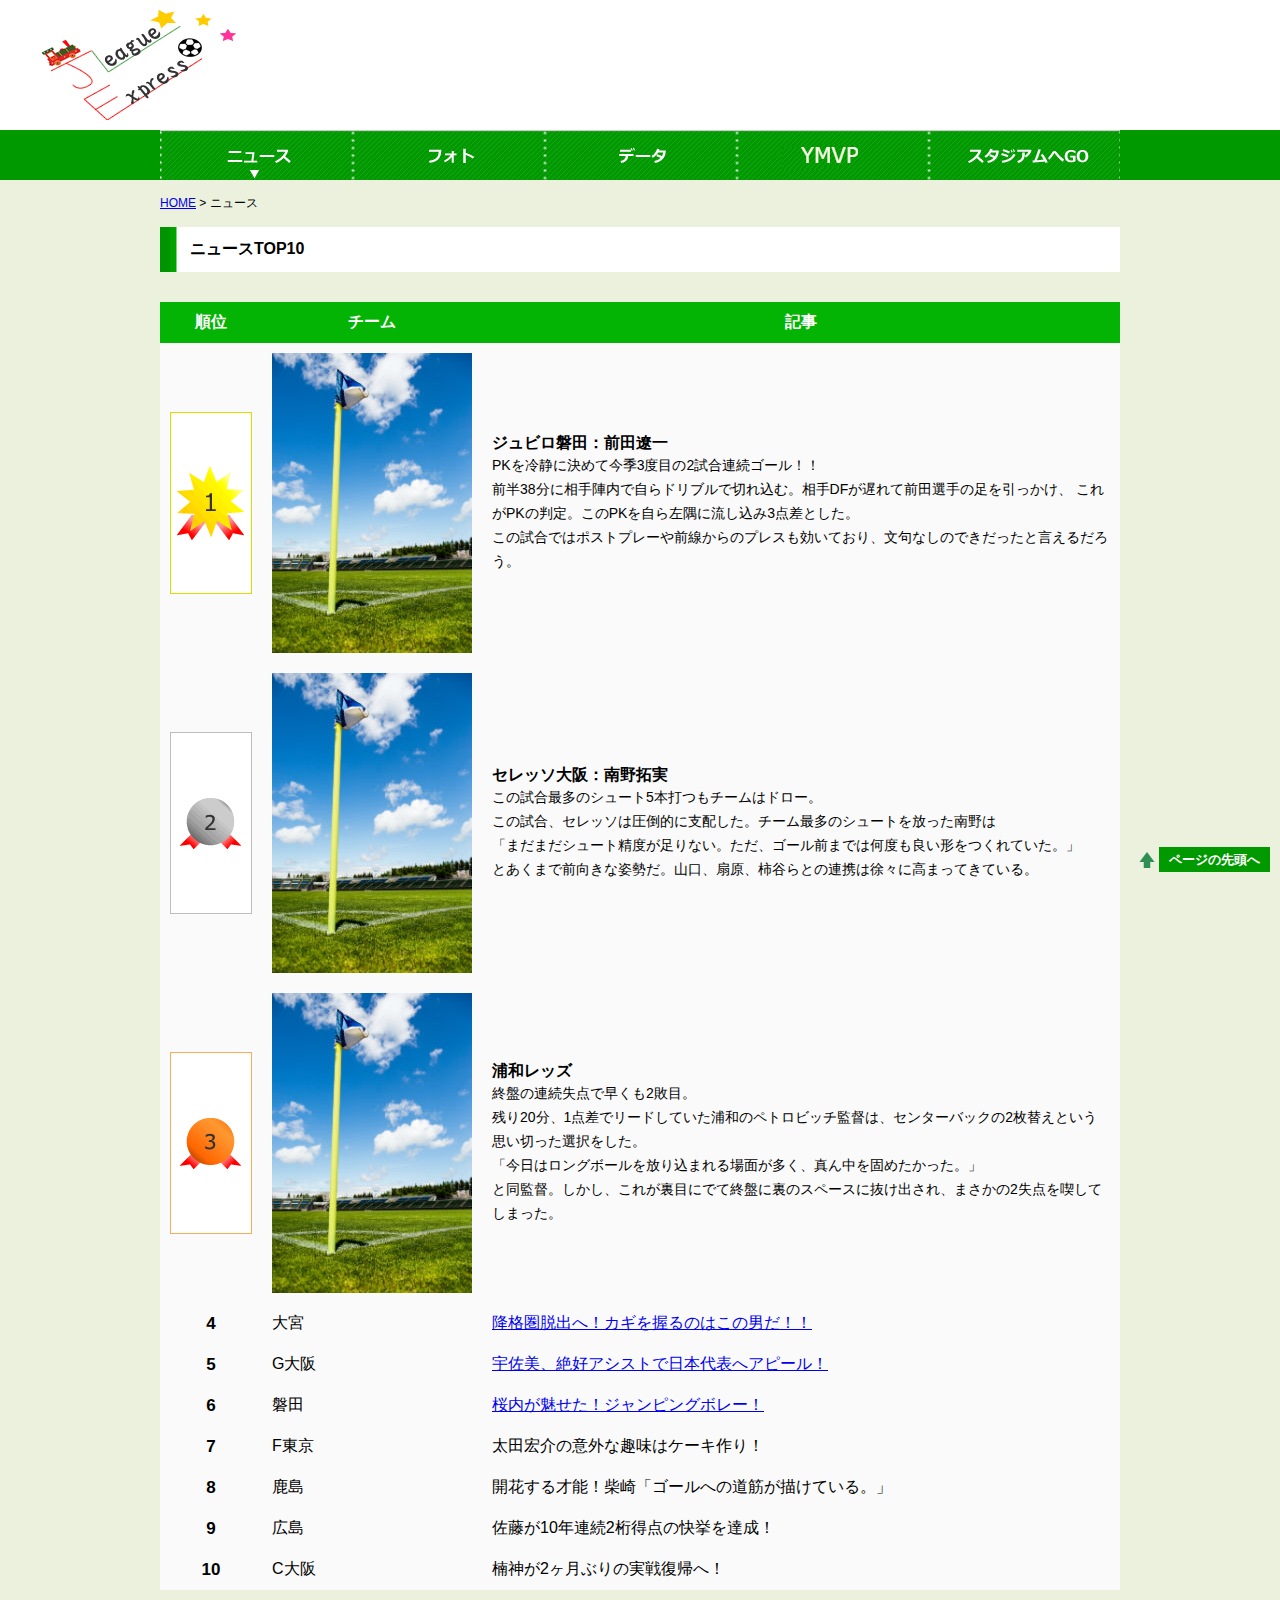
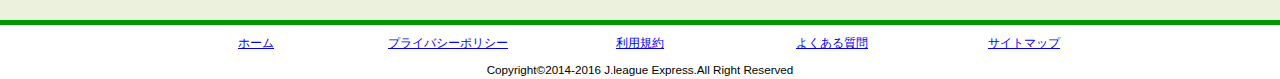
<file: news.html>
<!DOCTYPE HTML PUBLIC "-//W3C//DTD HTML 4.01 Transitional//EN" "http://www.w3.org/TR/html4/loose.dtd">
<html>
    <head>
        <meta http-equiv="Content-Type" content="text/html; charset=utf-8" />
        <title>ニュース　|　J.League Express</title>
        <meta name="keywords" content="Jリーグ,ニュース,選手" />
        <meta name="description" content="その節に行われた試合に関するニュースをランキング形式で紹介。いち早く注目のニュースがチェックできます。" />
        <meta name="robots" content="noindex,nofollow" />

        <link rel="stylesheet" href="css/reset.css" type="text/css" />
        <link rel="stylesheet" href="css/common.css" type="text/css" />
        <link rel="stylesheet" href="css/news.css" type="text/css" />
    </head>

    <body>
        <div id="headerWrapper"><!-- #headerWrapper 開始 -->
            <div id="headerContents"><!-- #headerContents 開始 -->
                <h1><a href="index.html"><img src="images/common/logo.gif" width="250" height="110" alt="JLeagueExpress" /></a></h1>
            </div><!-- #headerContents 終了 -->

            <div id="headerMenu"><!-- #headerMenu 開始 -->
                <ul>
                    <li><img src="images/common/menu_news_over.png" width="192" height="50" alt="ニュース"></li>
                    <li class="menuPhotoImg"><a href="photo.html"><img src="images/common/menu_photo.gif" width="192" height="50" alt="フォト"></a></li> 
                    <li class="menuDataImg"><a href="data.html"><img src="images/common/menu_data.gif" width="192" height="50" alt="データ"></a></li>
                    <li class="menuYmvpImg"><a href="ymvp.html"><img src="images/common/ymvp.png" width="192" height="50" alt="YMVP"></a></li>
                    <li class="menuStadiumImg"><a href="stadium.html"><img src="images/common/menu_studium.gif" width="192" height="50" alt="スタジアム"></a></li>
                </ul>
            </div><!-- #headerMenu 終了 -->
        </div><!-- #headerWrapper 終了 -->

        <div id="bodyWrapper"><!-- #bodyWrapper 開始 -->
            <p class="pankuzuNavi"><a href="index.html">HOME</a> &gt; ニュース</p>
            
            <h2 class="headingType-A">ニュースTOP10</h2>

                <table class="newsTable">        
                    <tr>
                        <th>順位</th>
                        <th>チーム</th>
                        <th>記事</th>
                    </tr>

                    <tr>
                        <td class="top3Img" id="top3ImgRank1"><img src="images/news/rank1_icn.gif" width="80" height="180" alt="" /></td>
                        <td><img src="images/news/news_free.jpg" width="200" height="300" alt="前田遼一" /></td>
                        <td><span class="tdHeading">ジュビロ磐田：前田遼一</span><br>
                            <span class="tdText">PKを冷静に決めて今季3度目の2試合連続ゴール！！<br>
                            前半38分に相手陣内で自らドリブルで切れ込む。相手DFが遅れて前田選手の足を引っかけ、
                            これがPKの判定。このPKを自ら左隅に流し込み3点差とした。<br>
                            この試合ではポストプレーや前線からのプレスも効いており、文句なしのできだったと言えるだろう。</span>
                        </td>
                    </tr>

                    <tr>
                        <td class="top3Img" id="top3ImgRank2"><img src="images/news/rank2_icn.gif" width="80" height="180" alt="" /></td>
                        <td><img src="images/news/news_free.jpg" width="200" height="300" alt="南野拓実" /></td>
                        <td><span class="tdHeading">セレッソ大阪：南野拓実</span><br>
                            <span class="tdText">この試合最多のシュート5本打つもチームはドロー。<br>
                            この試合、セレッソは圧倒的に支配した。チーム最多のシュートを放った南野は<br>
                            「まだまだシュート精度が足りない。ただ、ゴール前までは何度も良い形をつくれていた。」<br>
                            とあくまで前向きな姿勢だ。山口、扇原、柿谷らとの連携は徐々に高まってきている。</span>
                        </td>
                    </tr>

                    <tr>
                        <td class="top3Img" id="top3ImgRank3"><img src="images/news/rank3_icn.gif" width="80" height="180" alt="" /></td>
                        <td><img src="images/news/news_free.jpg" width="200" height="300" alt="浦和イレブン" /></td>
                        <td><span class="tdHeading">浦和レッズ</span><br>
                            <span class="tdText">終盤の連続失点で早くも2敗目。<br>
                            残り20分、1点差でリードしていた浦和のペトロビッチ監督は、センターバックの2枚替えという思い切った選択をした。<br>
                            「今日はロングボールを放り込まれる場面が多く、真ん中を固めたかった。」<br>
                            と同監督。しかし、これが裏目にでて終盤に裏のスペースに抜け出され、まさかの2失点を喫してしまった。</span>
                        </td>
                    </tr>

                    <tr>
                        <td class="top3Img">4</td>
                        <td>大宮</td>
                        <td><a href="index.html#newsArea">降格圏脱出へ！カギを握るのはこの男だ！！</a></td>
                    </tr>

                    <tr>
                        <td class="top3Img">5</td>
                        <td>G大阪</td>
                        <td><a href="index.html#newsArea">宇佐美、絶好アシストで日本代表へアピール！</a></td>
                    </tr>

                    <tr>
                        <td class="top3Img">6</td>
                        <td>磐田</td>
                        <td><a href="index.html#newsArea">桜内が魅せた！ジャンピングボレー！</a></td>
                    </tr>

                    <tr>
                        <td class="top3Img">7</td>
                        <td>F東京</td>
                        <td>太田宏介の意外な趣味はケーキ作り！</td>
                    </tr>

                    <tr>
                        <td class="top3Img">8</td>
                        <td>鹿島</td>
                        <td>開花する才能！柴崎「ゴールへの道筋が描けている。」</td>
                    </tr>

                    <tr>
                        <td class="top3Img">9</td>
                        <td>広島</td>
                        <td>佐藤が10年連続2桁得点の快挙を達成！</td>
                    </tr>

                    <tr>
                        <td class="top3Img">10</td>
                        <td>C大阪</td>
                        <td>楠神が2ヶ月ぶりの実戦復帰へ！</td>
                    </tr>
                </table>
            <p class="pageTopBtn"><a href="#headerWrapper">ページの先頭へ</a></p>
        </div><!-- #bodyWrapper 終了 -->

        <div id="footerWrapper"><!-- #footerWrapper 開始 -->
            <ul>
                <li><a href="index.html">ホーム</a></li>
                <li><a href="privacy.html">プライバシーポリシー</a></li>
                <li><a href="kiyaku.html">利用規約</a></li>
                <li><a href="question.html">よくある質問</a></li>
                <li><a href="sitemap.html">サイトマップ</a></li>
            </ul>
            <p id="copyright"><small>Copyright&copy;2014-2016 J.league Express.All Right Reserved</small></p>
        </div><!-- #footerWrapper 終了 -->
    </body>
</html>
</file>
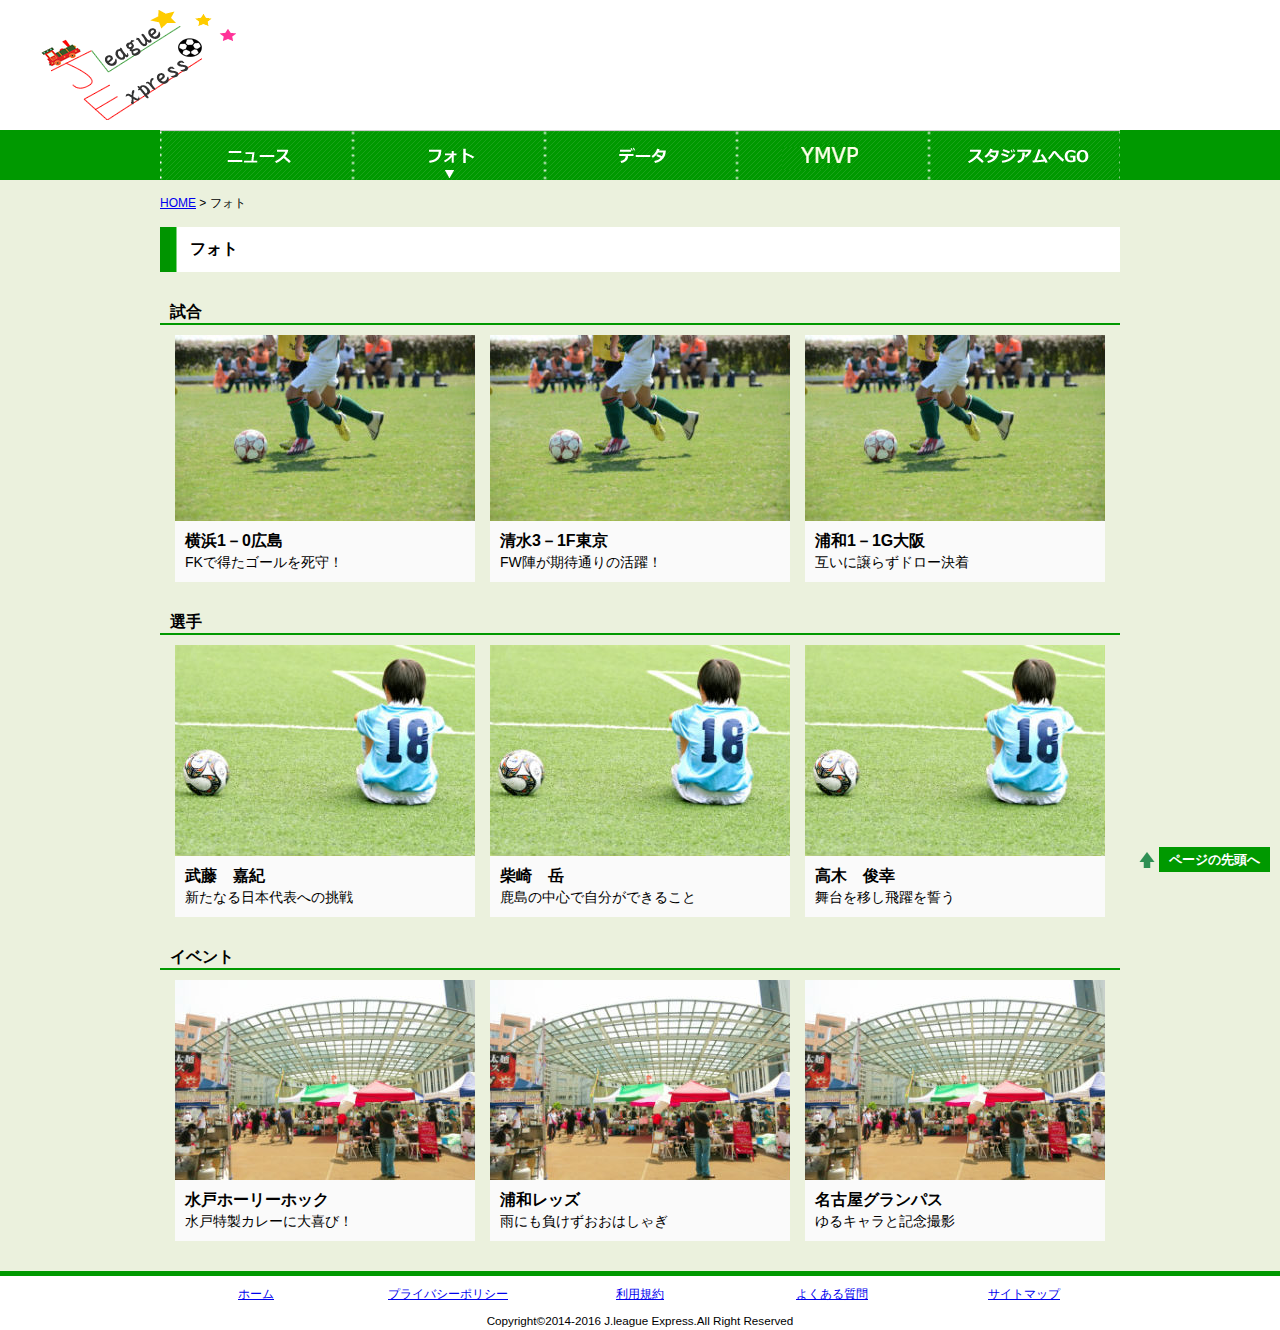
<file: photo.html>
<!DOCTYPE HTML PUBLIC "-//W3C//DTD HTML 4.01 Transitional//EN" "http://www.w3.org/TR/html4/loose.dtd">
<html>
    <head>
        <meta http-equiv="Content-Type" content="text/html; charset=utf-8" />
        <title>フォト　|　J.League Express</title>
        <meta name="keywords" content="Jリーグ,フォト,試合,選手,イベント" />
        <meta name="description" content="試合の様子やイベントの様子を分かりやすく紹介します。また、注目の選手の試合以外での様子もあります。" />
        <meta name="robots" content="noindex,nofollow" />

        <link rel="stylesheet" href="css/reset.css" type="text/css" />
        <link rel="stylesheet" href="css/common.css" type="text/css" />
        <link rel="stylesheet" href="css/photo.css" type="text/css" />

        <script type="text/javascript" src="js/jquery-1.11.3.min.js"></script>
        <script type="text/javascript" src="js/photo.js"></script>
        <script type="text/javascript" src="js/render_photo_modal.js"></script>
    </head>

    <body>
        <div id="headerWrapper"><!-- #headerWrapper 開始 -->
            <div id="headerContents"><!-- #headerContents 開始 -->
                <h1><a href="index.html"><img src="images/common/logo.gif" width="250" height="110" alt="JLeagueExpress" /></a></h1>
            </div><!-- #headerContents 終了 -->

            <div id="headerMenu"><!-- #headerMenu 開始 -->
                <ul>
                    <li class="menuNewsImg"><a href="news.html"><img src="images/common/menu_news.gif" width="192" height="50" alt=""></a></li>
                    <li><img src="images/common/menu_photo_over.gif" width="192" height="50" alt=""></li> 
                    <li class="menuDataImg"><a href="data.html"><img src="images/common/menu_data.gif" width="192" height="50" alt=""></a></li>
                    <li class="menuYmvpImg"><a href="ymvp.html"><img src="images/common/ymvp.png" width="192" height="50" alt="YMVP"></a></li>
                    <li class="menuStadiumImg"><a href="stadium.html"><img src="images/common/menu_studium.gif" width="192" height="50" alt=""></a></li>
                </ul>
            </div><!-- #headerMenu 終了 -->
        </div><!-- #headerWrapper 終了 -->

        <div id="bodyWrapper"><!-- #bodyWrapper 開始 -->
            <p class="pankuzuNavi"><a href="index.html">HOME</a> &gt; フォト</p>
            
            <div id="photoMain"><!-- #photoMain 開始 -->

                <!-- 1つ目のコンテンツ [開始] -->
                <div id="modal-content" class="modal-content">
                <!-- モーダルウィンドウのコンテンツ開始 -->
                    <img class="modal_img" />
                    <p class="modal_text"></p>
                    <p><a id="modal-close" class="button-link">閉じる</a></p>
                    <!-- モーダルウィンドウのコンテンツ終了 -->
                </div>
                <!-- 1つ目のコンテンツ [終了] -->

                <h2 class="headingType-A">フォト</h2>  
                <div class="photoContents"><!-- .photoContents 開始 -->
                    <h2 class="headingType-B">試合</h2>

                    <div class="photoArea">
                        <p class="modal-syncer button-link" data-target="modal-content">
                            <img class="jsImg" src="images/photo/game.jpg" width="300" height="186" alt="中村俊輔" />
                        </p>

                        <div class="photoAreaText">
                            <h4>横浜1－0広島</h4>
                            <p>FKで得たゴールを死守！</p>
                        </div>
                    </div>

                    <div class="photoArea">
                        <p class="modal-syncer button-link" data-target="modal-content">
                            <img class="jsImg" src="images/photo/game.jpg" width="300" height="186" alt="村田和哉" />
                        </p>

                        <div class="photoAreaText">
                            <h4>清水3－1F東京</h4>
                            <p>FW陣が期待通りの活躍！</p>
                        </div>
                    </div>

                    <div class="photoArea">
                        <p class="modal-syncer button-link" data-target="modal-content">
                            <img class="jsImg" src="images/photo/game.jpg" width="300" height="186" alt="柏木陽介" />
                        </p>

                        <div class="photoAreaText">
                            <h4>浦和1－1G大阪</h4>
                            <p>互いに譲らずドロー決着</p>
                        </div>
                    </div>
                </div><!-- .photoContents 終了 -->

                <div class="photoContents"><!-- .photoContents 開始 -->
                    <h2 class="headingType-B">選手</h2>

                    <div class="photoArea">
                        <p class="modal-syncer button-link" data-target="modal-content">
                            <img class="jsImg" src="images/photo/player.jpg" width="300" height="211" alt="武藤嘉紀" />
                        </p>

                        <div class="photoAreaText">
                            <h4>武藤　嘉紀</h4>
                            <p>新たなる日本代表への挑戦</p>
                        </div>
                    </div>

                    <div class="photoArea">
                        <p class="modal-syncer button-link" data-target="modal-content">
                            <img class="jsImg" src="images/photo/player.jpg" width="300" height="211" alt="柴崎岳" />
                        </p>

                        <div class="photoAreaText">
                            <h4>柴崎　岳</h4>
                            <p>鹿島の中心で自分ができること</p>
                        </div>
                    </div>

                    <div class="photoArea">
                        <p class="modal-syncer button-link" data-target="modal-content">
                            <img class="jsImg" src="images/photo/player.jpg" width="300" height="211" alt="高木俊幸" />
                        </p>

                        <div class="photoAreaText">
                            <h4>高木　俊幸</h4>
                            <p>舞台を移し飛躍を誓う</p>
                        </div>
                    </div>
                </div><!-- .photoContents 終了 -->

                <div class="photoContents"><!-- .photoContents 開始 -->
                    <h2 class="headingType-B">イベント</h2>

                    <div class="photoArea">
                        <p class="modal-syncer button-link" data-target="modal-content">
                            <img class="jsImg" src="images/photo/event.jpg" width="300" height="200" alt="水戸ホーリーホック" />
                        </p>

                        <div class="photoAreaText">
                            <h4>水戸ホーリーホック</h4>
                            <p>水戸特製カレーに大喜び！</p>
                        </div>
                    </div>

                    <div class="photoArea">
                        <p class="modal-syncer button-link" data-target="modal-content">
                            <img class="jsImg" src="images/photo/event.jpg" width="300" height="200" alt="浦和レッズ" />
                        </p>

                        <div class="photoAreaText">
                            <h4>浦和レッズ</h4>
                            <p>雨にも負けずおおはしゃぎ</p>
                        </div>
                    </div>

                    <div class="photoArea">
                        <p class="modal-syncer button-link" data-target="modal-content">
                            <img class="jsImg" src="images/photo/event.jpg" width="300" height="200" alt="名古屋グランパス" />
                        </p>

                        <div class="photoAreaText">
                            <h4>名古屋グランパス</h4>
                            <p>ゆるキャラと記念撮影</p>
                        </div>
                    </div>
                </div><!-- .photoContents 終了 -->
            </div><!-- #photoMain 終了 -->
            <p class="pageTopBtn"><a href="#headerWrapper">ページの先頭へ</a></p>
        </div><!-- #bodyWrapper 終了 -->

        <div id="footerWrapper"><!-- #footerWrapper 開始 -->
            <ul>
                <li><a href="index.html">ホーム</a></li>
                <li><a href="privacy.html">プライバシーポリシー</a></li>
                <li><a href="kiyaku.html">利用規約</a></li>
                <li><a href="question.html">よくある質問</a></li>
                <li><a href="sitemap.html">サイトマップ</a></li>
            </ul>
            <p id="copyright"><small>Copyright&copy;2014-2016 J.league Express.All Right Reserved</small></p>
        </div><!-- #footerWrapper 終了 -->
    </body>
</html>
</file>
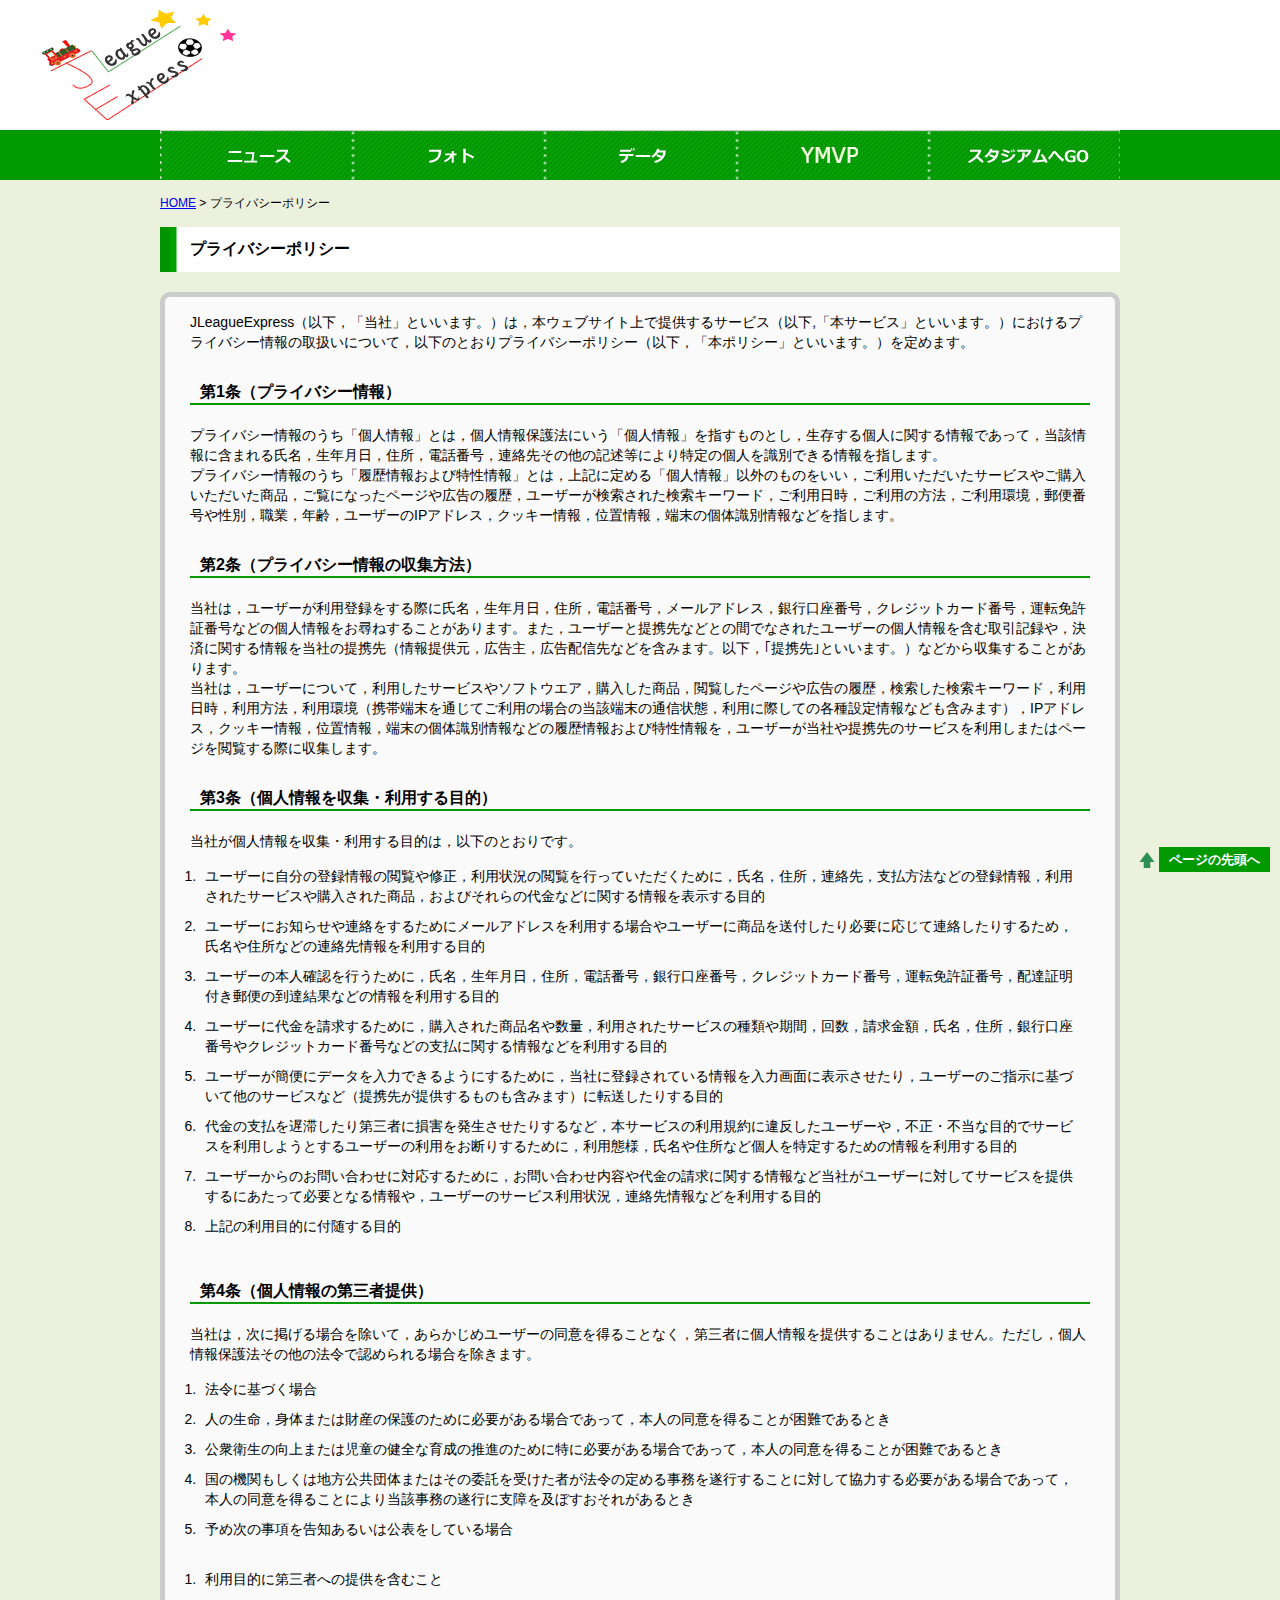
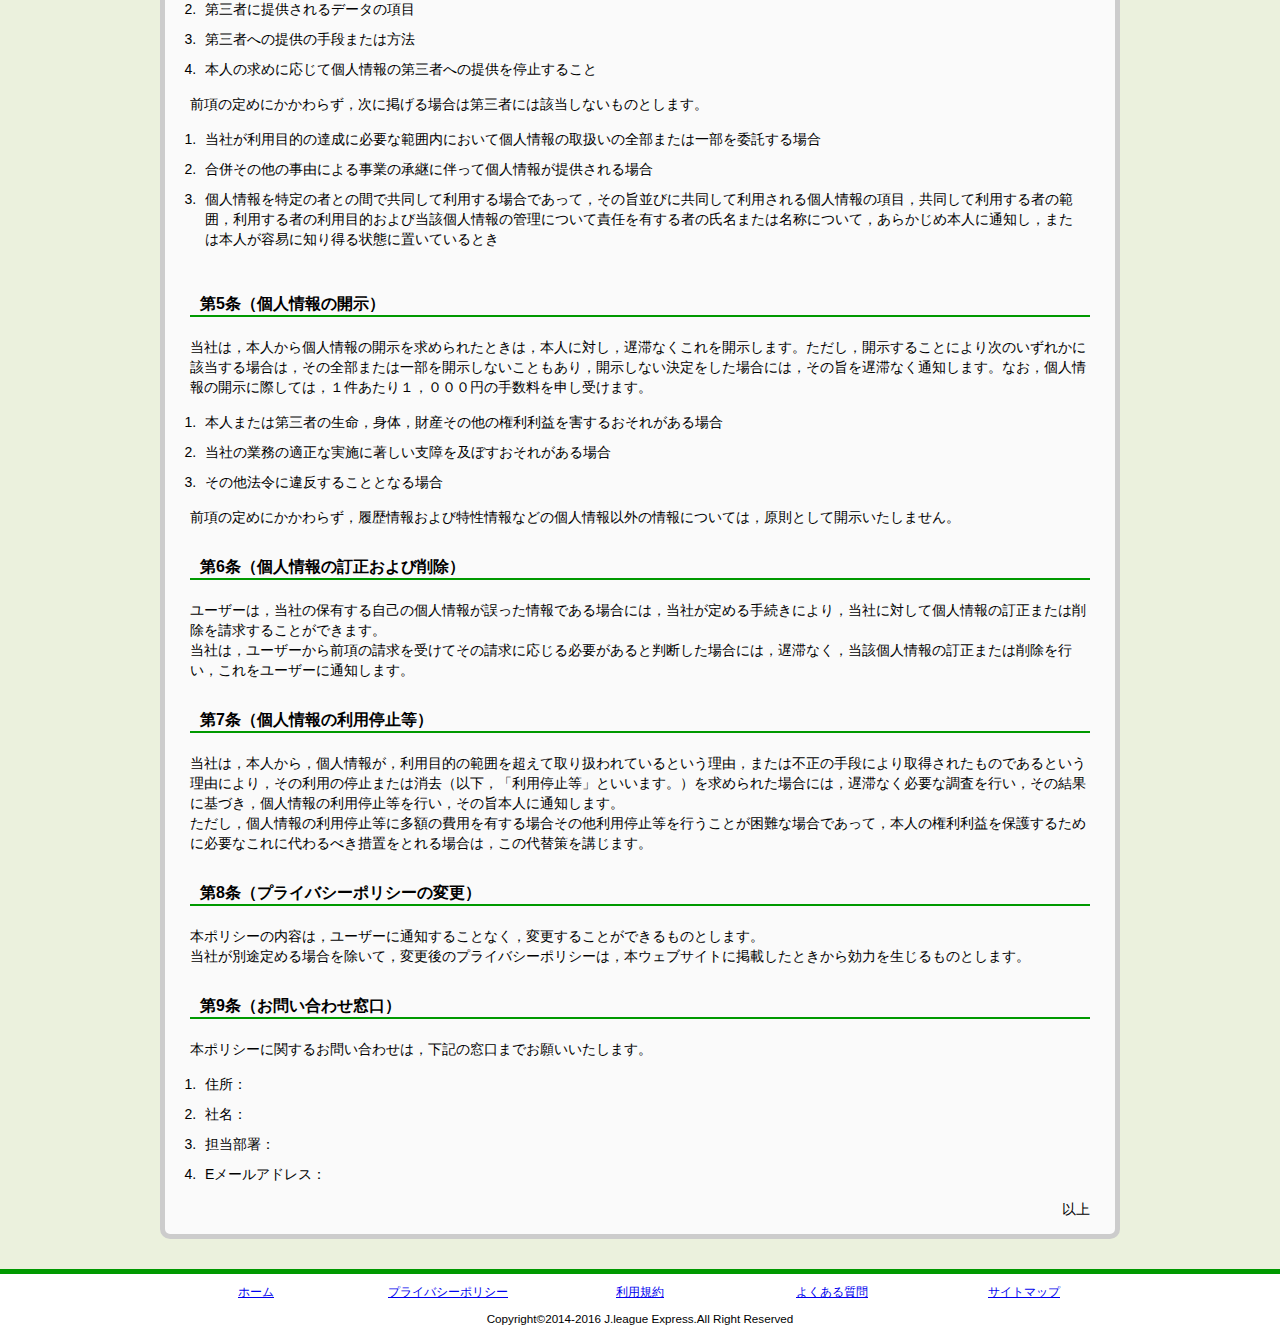
<file: privacy.html>
<!DOCTYPE HTML PUBLIC "-//W3C//DTD HTML 4.01 Transitional//EN" "http://www.w3.org/TR/html4/loose.dtd">
<html>
    <head>
        <meta http-equiv="Content-Type" content="text/html; charset=utf-8" />
        <title>プライバシーポリシー　|　J.League Express</title>
        <meta name="description" content="JLeague Expressのプライバシーポリシーです" />
        <meta name="keywords" content="サッカー,Jリーグ,速報,順位,結果,注目選手,スタジアム" />
        <meta name="robots" content="noindex,nofollow" />

        <link rel="stylesheet" href="css/reset.css" type="text/css">
        <link rel="stylesheet" href="css/common.css" type="text/css">
        <link rel="stylesheet" href="css/privacy.css" type="text/css">
    </head>

    <body>
        <div id="headerWrapper"><!-- #headerWrapper 開始 -->
            <div id="headerContents"><!-- #header 開始 -->
                <h1><a href="index.html"><img src="images/common/logo.gif" width="250" height="110" alt="JLeagueExpress" /></a></h1>
            </div><!-- #header 終了 -->

            <div id="headerMenu"><!-- #headerMenu 開始 -->
                <ul>
                    <li class="menuNewsImg"><a href="news.html"><img src="images/common/menu_news.gif" width="192" height="50" alt="ニュース"></a></li>
                    <li class="menuPhotoImg"><a href="photo.html"><img src="images/common/menu_photo.gif" width="192" height="50" alt="フォト"></a></li> 
                    <li class="menuDataImg"><a href="data.html"><img src="images/common/menu_data.gif" width="192" height="50" alt="データ"></a></li>
                    <li class="menuYmvpImg"><a href="ymvp.html"><img src="images/common/ymvp.png" width="192" height="50" alt="YMVP"></a></li>
                    <li class="menuStadiumImg"><a href="stadium.html"><img src="images/common/menu_studium.gif" width="192" height="50" alt="スタジアム"></a></li>
                </ul>
            </div><!-- #headerMenu 終了 -->
        </div><!-- #headerWrapper 終了 -->

        <div id="bodyWrapper"><!-- #headerWrapper 開始 -->
            <p class="pankuzuNavi"><a href="index.html">HOME</a> &gt; プライバシーポリシー</p>
            
            <h2 class="headingType-A">プライバシーポリシー</h2>
            <div id="privacyMain"><!-- #privacyMain 開始 -->
                <p>JLeagueExpress（以下，「当社」といいます。）は，本ウェブサイト上で提供するサービス（以下,「本サービス」といいます。）におけるプライバシー情報の取扱いについて，以下のとおりプライバシーポリシー（以下，「本ポリシー」といいます。）を定めます。</p>

                <h3 class="headingType-B">第1条（プライバシー情報）</h3>
                <p>プライバシー情報のうち「個人情報」とは，個人情報保護法にいう「個人情報」を指すものとし，生存する個人に関する情報であって，当該情報に含まれる氏名，生年月日，住所，電話番号，連絡先その他の記述等により特定の個人を識別できる情報を指します。</p>
                <p>プライバシー情報のうち「履歴情報および特性情報」とは，上記に定める「個人情報」以外のものをいい，ご利用いただいたサービスやご購入いただいた商品，ご覧になったページや広告の履歴，ユーザーが検索された検索キーワード，ご利用日時，ご利用の方法，ご利用環境，郵便番号や性別，職業，年齢，ユーザーのIPアドレス，クッキー情報，位置情報，端末の個体識別情報などを指します。</p>

                <h3 class="headingType-B">第2条（プライバシー情報の収集方法）</h3>
                <p>当社は，ユーザーが利用登録をする際に氏名，生年月日，住所，電話番号，メールアドレス，銀行口座番号，クレジットカード番号，運転免許証番号などの個人情報をお尋ねすることがあります。また，ユーザーと提携先などとの間でなされたユーザーの個人情報を含む取引記録や，決済に関する情報を当社の提携先（情報提供元，広告主，広告配信先などを含みます。以下，｢提携先｣といいます。）などから収集することがあります。</p>
                <p>当社は，ユーザーについて，利用したサービスやソフトウエア，購入した商品，閲覧したページや広告の履歴，検索した検索キーワード，利用日時，利用方法，利用環境（携帯端末を通じてご利用の場合の当該端末の通信状態，利用に際しての各種設定情報なども含みます），IPアドレス，クッキー情報，位置情報，端末の個体識別情報などの履歴情報および特性情報を，ユーザーが当社や提携先のサービスを利用しまたはページを閲覧する際に収集します。</p>

                <h3 class="headingType-B">第3条（個人情報を収集・利用する目的）</h3>
                <p>当社が個人情報を収集・利用する目的は，以下のとおりです。</p>

                <ol>
                    <li>ユーザーに自分の登録情報の閲覧や修正，利用状況の閲覧を行っていただくために，氏名，住所，連絡先，支払方法などの登録情報，利用されたサービスや購入された商品，およびそれらの代金などに関する情報を表示する目的</li>
                    <li>ユーザーにお知らせや連絡をするためにメールアドレスを利用する場合やユーザーに商品を送付したり必要に応じて連絡したりするため，氏名や住所などの連絡先情報を利用する目的</li>
                    <li>ユーザーの本人確認を行うために，氏名，生年月日，住所，電話番号，銀行口座番号，クレジットカード番号，運転免許証番号，配達証明付き郵便の到達結果などの情報を利用する目的</li>
                    <li>ユーザーに代金を請求するために，購入された商品名や数量，利用されたサービスの種類や期間，回数，請求金額，氏名，住所，銀行口座番号やクレジットカード番号などの支払に関する情報などを利用する目的</li>
                    <li>ユーザーが簡便にデータを入力できるようにするために，当社に登録されている情報を入力画面に表示させたり，ユーザーのご指示に基づいて他のサービスなど（提携先が提供するものも含みます）に転送したりする目的</li>
                    <li>代金の支払を遅滞したり第三者に損害を発生させたりするなど，本サービスの利用規約に違反したユーザーや，不正・不当な目的でサービスを利用しようとするユーザーの利用をお断りするために，利用態様，氏名や住所など個人を特定するための情報を利用する目的</li>
                    <li>ユーザーからのお問い合わせに対応するために，お問い合わせ内容や代金の請求に関する情報など当社がユーザーに対してサービスを提供するにあたって必要となる情報や，ユーザーのサービス利用状況，連絡先情報などを利用する目的</li>
                    <li>上記の利用目的に付随する目的</li>
                </ol>

                <h3 class="headingType-B">第4条（個人情報の第三者提供）</h3>
                <p>当社は，次に掲げる場合を除いて，あらかじめユーザーの同意を得ることなく，第三者に個人情報を提供することはありません。ただし，個人情報保護法その他の法令で認められる場合を除きます。</p>

                <ol>
                    <li>法令に基づく場合</li>
                    <li>人の生命，身体または財産の保護のために必要がある場合であって，本人の同意を得ることが困難であるとき</li>
                    <li>公衆衛生の向上または児童の健全な育成の推進のために特に必要がある場合であって，本人の同意を得ることが困難であるとき</li>
                    <li>国の機関もしくは地方公共団体またはその委託を受けた者が法令の定める事務を遂行することに対して協力する必要がある場合であって，本人の同意を得ることにより当該事務の遂行に支障を及ぼすおそれがあるとき</li>
                    <li>予め次の事項を告知あるいは公表をしている場合</li>
                </ol>

                <ul>        
                    <li>利用目的に第三者への提供を含むこと</li>
                    <li>第三者に提供されるデータの項目</li>
                    <li>第三者への提供の手段または方法</li>
                    <li>本人の求めに応じて個人情報の第三者への提供を停止すること</li>
                </ul>

                <p>前項の定めにかかわらず，次に掲げる場合は第三者には該当しないものとします。</p>

                <ol>
                    <li>当社が利用目的の達成に必要な範囲内において個人情報の取扱いの全部または一部を委託する場合</li>
                    <li>合併その他の事由による事業の承継に伴って個人情報が提供される場合</li>
                    <li>個人情報を特定の者との間で共同して利用する場合であって，その旨並びに共同して利用される個人情報の項目，共同して利用する者の範囲，利用する者の利用目的および当該個人情報の管理について責任を有する者の氏名または名称について，あらかじめ本人に通知し，または本人が容易に知り得る状態に置いているとき</li>
                </ol>

                <h3 class="headingType-B">第5条（個人情報の開示）</h3>
                <p>当社は，本人から個人情報の開示を求められたときは，本人に対し，遅滞なくこれを開示します。ただし，開示することにより次のいずれかに該当する場合は，その全部または一部を開示しないこともあり，開示しない決定をした場合には，その旨を遅滞なく通知します。なお，個人情報の開示に際しては，１件あたり１，０００円の手数料を申し受けます。</p>

                <ol>
                    <li>本人または第三者の生命，身体，財産その他の権利利益を害するおそれがある場合</li>
                    <li>当社の業務の適正な実施に著しい支障を及ぼすおそれがある場合</li>
                    <li>その他法令に違反することとなる場合</li>
                </ol>

                <p>前項の定めにかかわらず，履歴情報および特性情報などの個人情報以外の情報については，原則として開示いたしません。</p>

                <h3 class="headingType-B">第6条（個人情報の訂正および削除）</h3>
                <p>ユーザーは，当社の保有する自己の個人情報が誤った情報である場合には，当社が定める手続きにより，当社に対して個人情報の訂正または削除を請求することができます。</p>
                <p>当社は，ユーザーから前項の請求を受けてその請求に応じる必要があると判断した場合には，遅滞なく，当該個人情報の訂正または削除を行い，これをユーザーに通知します。</p>

                <h3 class="headingType-B">第7条（個人情報の利用停止等）</h3>
                <p>当社は，本人から，個人情報が，利用目的の範囲を超えて取り扱われているという理由，または不正の手段により取得されたものであるという理由により，その利用の停止または消去（以下，「利用停止等」といいます。）を求められた場合には，遅滞なく必要な調査を行い，その結果に基づき，個人情報の利用停止等を行い，その旨本人に通知します。</p>
                <p>ただし，個人情報の利用停止等に多額の費用を有する場合その他利用停止等を行うことが困難な場合であって，本人の権利利益を保護するために必要なこれに代わるべき措置をとれる場合は，この代替策を講じます。</p>

                <h3 class="headingType-B">第8条（プライバシーポリシーの変更）</h3>
                <p>本ポリシーの内容は，ユーザーに通知することなく，変更することができるものとします。</p>
                <p>当社が別途定める場合を除いて，変更後のプライバシーポリシーは，本ウェブサイトに掲載したときから効力を生じるものとします。</p>

                <h3 class="headingType-B">第9条（お問い合わせ窓口）</h3>
                <p>本ポリシーに関するお問い合わせは，下記の窓口までお願いいたします。</p>

                <ul>
                    <li>住所：</li>
                    <li>社名：</li>
                    <li>担当部署：</li>
                    <li>Eメールアドレス：</li>
                </ul>

                <p style="text-align: right;">以上</p>
            </div><!-- #privacyMain 終了 -->
            <p class="pageTopBtn"><a href="#headerWrapper">ページの先頭へ</a></p>
        </div><!-- #bodyWrapper 終了 -->

        <div id="footerWrapper"><!-- #footerWrapper 開始 -->
            <ul>
                <li><a href="index.html">ホーム</a></li>
                <li><a href="privacy.html">プライバシーポリシー</a></li>
                <li><a href="kiyaku.html">利用規約</a></li>
                <li><a href="question.html">よくある質問</a></li>
                <li><a href="sitemap.html">サイトマップ</a></li>
            </ul>
            <p id="copyright"><small>Copyright&copy;2014-2016 J.league Express.All Right Reserved</small></p>
        </div><!-- #footerWrapper 終了 -->
    </body>
</html>
</file>
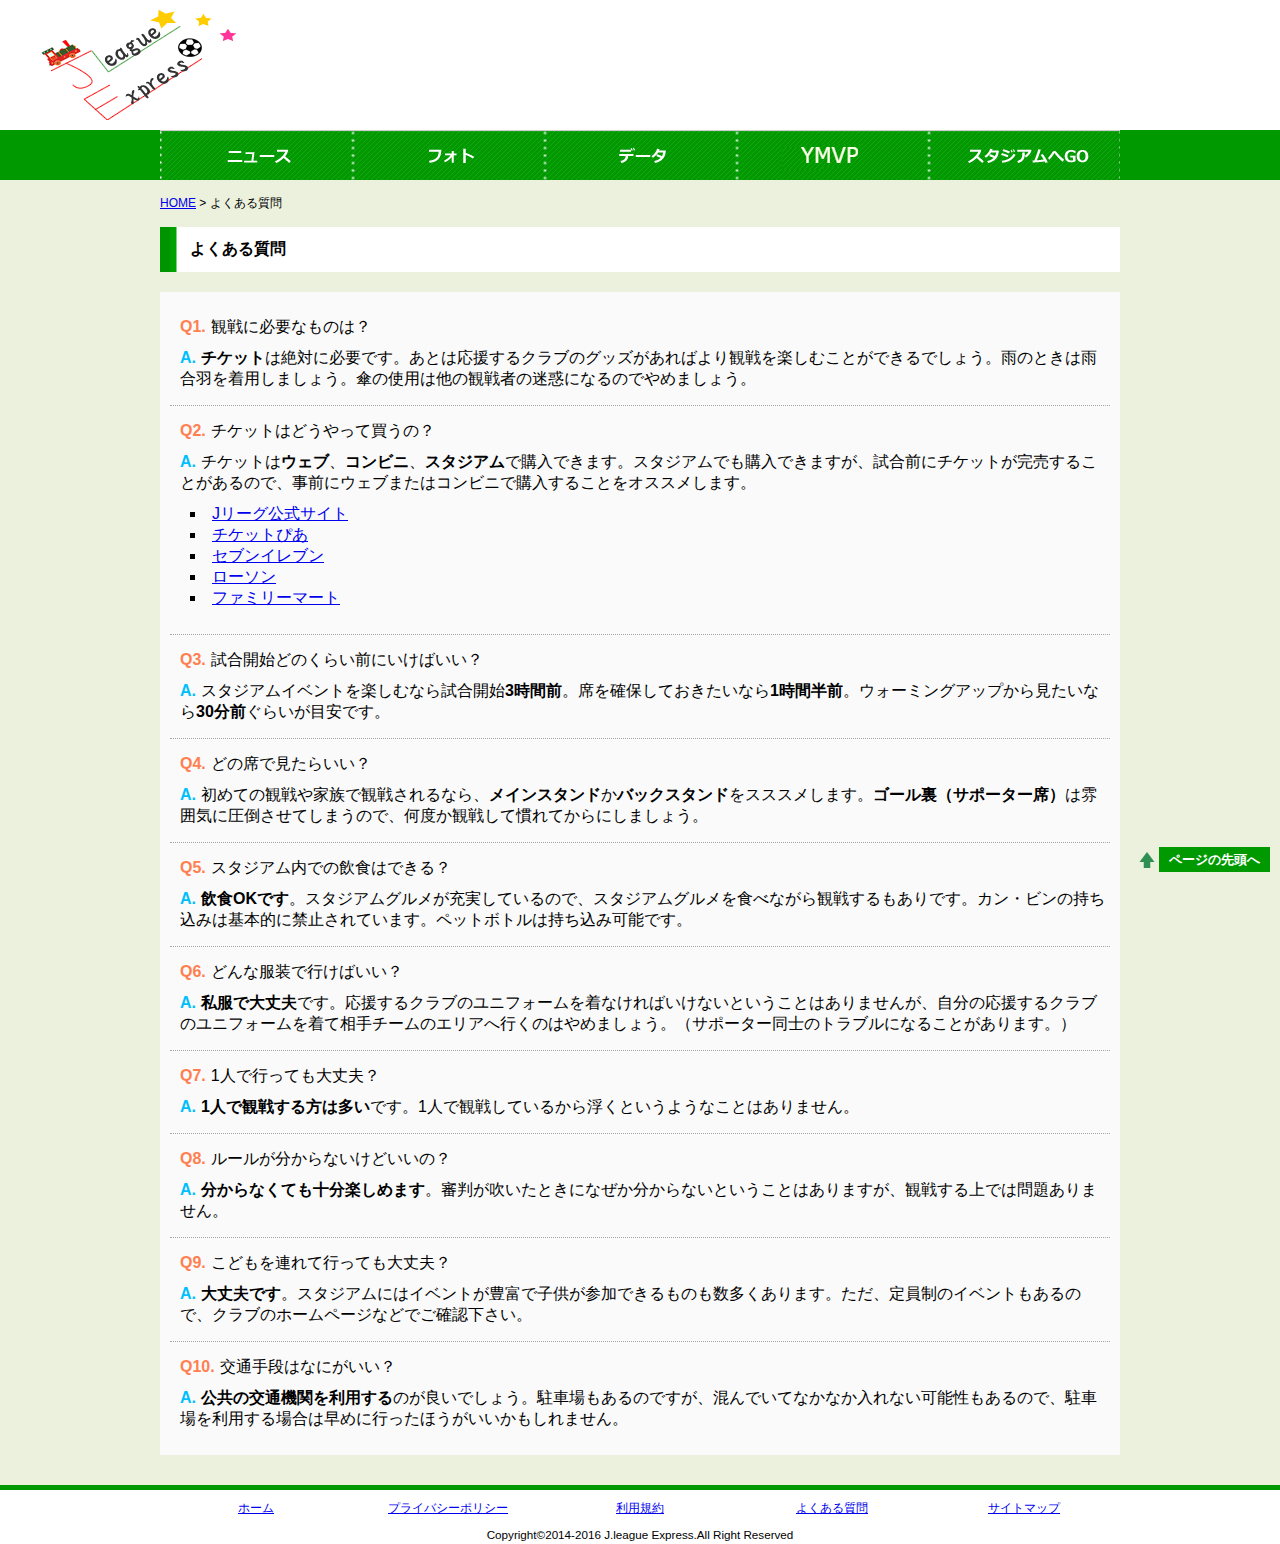
<file: question.html>
<!DOCTYPE HTML PUBLIC "-//W3C//DTD HTML 4.01 Transitional//EN" "http://www.w3.org/TR/html4/loose.dtd">
<html>
    <head>
        <meta http-equiv="Content-Type" content="text/html; charset=utf-8" />
        <title>よくあるご質問　|　J.League Express</title>
        <meta name="description" content="JLeague Expressの利用規約です" />
        <meta name="keywords" content="サッカー,Jリーグ,速報,順位,結果,注目選手,スタジアム" />
        <meta name="robots" content="noindex,nofollow" />

        <link rel="stylesheet" href="css/reset.css" type="text/css">
        <link rel="stylesheet" href="css/common.css" type="text/css">
        <link rel="stylesheet" href="css/question.css" type="text/css">
    </head>

    <body>
        <div id="headerWrapper"><!-- #headerWrapper 開始 -->
            <div id="headerContents"><!-- #header 開始 -->
                <h1><a href="index.html"><img src="images/common/logo.gif" width="250" height="110" alt="JLeagueExpress" /></a></h1>
            </div><!-- #header 終了 -->

            <div id="headerMenu"><!-- #headerMenu 開始 -->
                <ul>
                    <li class="menuNewsImg"><a href="news.html"><img src="images/common/menu_news.gif" width="192" height="50" alt="ニュース"></a></li>
                    <li class="menuPhotoImg"><a href="photo.html"><img src="images/common/menu_photo.gif" width="192" height="50" alt="フォト"></a></li> 
                    <li class="menuDataImg"><a href="data.html"><img src="images/common/menu_data.gif" width="192" height="50" alt="データ"></a></li>
                    <li class="menuYmvpImg"><a href="ymvp.html"><img src="images/common/ymvp.png" width="192" height="50" alt="YMVP"></a></li>
                    <li class="menuStadiumImg"><a href="stadium.html"><img src="images/common/menu_studium.gif" width="192" height="50" alt="スタジアム"></a></li>
                </ul>
            </div><!-- #headerMenu 終了 -->
        </div><!-- #headerWrapper 終了 -->

        <div id="bodyWrapper"><!-- #headerWrapper 開始 -->
            <p class="pankuzuNavi"><a href="index.html">HOME</a> &gt; よくある質問</p>
            
            <h2 class="headingType-A">よくある質問</h2>
            <div id="questionMain"><!-- #questionMain 開始 -->
                <dl id="faq"><!-- #faq 開始 -->
                    <dt>観戦に必要なものは？</dt>
                    <dd><span style="font-weight: bold;">チケット</span>は絶対に必要です。あとは応援するクラブのグッズがあればより観戦を楽しむことができるでしょう。雨のときは雨合羽を着用しましょう。傘の使用は他の観戦者の迷惑になるのでやめましょう。</dd>
                    
                    <dt>チケットはどうやって買うの？</dt>
                    <dd>チケットは<span style="font-weight: bold;">ウェブ</span>、<span style="font-weight: bold;">コンビニ</span>、<span style="font-weight: bold;">スタジアム</span>で購入できます。スタジアムでも購入できますが、試合前にチケットが完売することがあるので、事前にウェブまたはコンビニで購入することをオススメします。
                    
                        <ul>
                            <li><a href="http://www.jleague.jp/ticket/">Jリーグ公式サイト</a></li>
                            <li><a href="http://t.pia.jp/sports/soccer/">チケットぴあ</a></li>
                            <li><a href="http://7ticket.jp/g/000247">セブンイレブン</a></li>
                            <li><a href="http://l-tike.com/sports/football/">ローソン</a></li>
                            <li><a href="http://www.family.co.jp/famiport/ticket/sports/">ファミリーマート</a></li>
                        </ul>
                    </dd>
                    
                    <dt>試合開始どのくらい前にいけばいい？</dt>
                    <dd>スタジアムイベントを楽しむなら試合開始<span style="font-weight: bold;">3時間前</span>。席を確保しておきたいなら<span style="font-weight: bold;">1時間半前</span>。ウォーミングアップから見たいなら<span style="font-weight: bold;">30分前</span>ぐらいが目安です。</dd>
                    
                    <dt>どの席で見たらいい？</dt>
                    <dd>初めての観戦や家族で観戦されるなら、<span style="font-weight: bold;">メインスタンド</span>か<span style="font-weight: bold;">バックスタンド</span>をスススメします。<span style="font-weight: bold;">ゴール裏（サポーター席）</span>は雰囲気に圧倒させてしまうので、何度か観戦して慣れてからにしましょう。</dd>
                    
                    <dt>スタジアム内での飲食はできる？</dt>
                    <dd><span style="font-weight: bold;">飲食OKです</span>。スタジアムグルメが充実しているので、スタジアムグルメを食べながら観戦するもありです。カン・ビンの持ち込みは基本的に禁止されています。ペットボトルは持ち込み可能です。</dd>
                    
                    <dt>どんな服装で行けばいい？</dt>
                    <dd><span style="font-weight: bold;">私服で大丈夫</span>です。応援するクラブのユニフォームを着なければいけないということはありませんが、自分の応援するクラブのユニフォームを着て相手チームのエリアへ行くのはやめましょう。（サポーター同士のトラブルになることがあります。）</dd>
                    
                    <dt>1人で行っても大丈夫？</dt>
                    <dd><span style="font-weight: bold;">1人で観戦する方は多い</span>です。1人で観戦しているから浮くというようなことはありません。</dd>
                    
                    <dt>ルールが分からないけどいいの？</dt>
                    <dd><span style="font-weight: bold;">分からなくても十分楽しめます</span>。審判が吹いたときになぜか分からないということはありますが、観戦する上では問題ありません。</dd>
                    
                    <dt>こどもを連れて行っても大丈夫？</dt>
                    <dd><span style="font-weight: bold;">大丈夫です</span>。スタジアムにはイベントが豊富で子供が参加できるものも数多くあります。ただ、定員制のイベントもあるので、クラブのホームページなどでご確認下さい。</dd>
                    
                    <dt>交通手段はなにがいい？</dt>
                    <dd class="faqLast"><span style="font-weight: bold;">公共の交通機関を利用する</span>のが良いでしょう。駐車場もあるのですが、混んでいてなかなか入れない可能性もあるので、駐車場を利用する場合は早めに行ったほうがいいかもしれません。</dd>
                </dl><!-- #faq 終了 -->
            </div><!-- #questionMain 終了 -->

            <p class="pageTopBtn"><a href="#headerWrapper">ページの先頭へ</a></p>
        </div><!-- #headerWrapper 終了 -->

        <div id="footerWrapper"><!-- #footerWrapper 開始 -->
            <ul>
                <li><a href="index.html">ホーム</a></li>
                <li><a href="privacy.html">プライバシーポリシー</a></li>
                <li><a href="kiyaku.html">利用規約</a></li>
                <li><a href="question.html">よくある質問</a></li>
                <li><a href="sitemap.html">サイトマップ</a></li>
            </ul>
            <p id="copyright"><small>Copyright&copy;2014-2016 J.league Express.All Right Reserved</small></p>
        </div><!-- #footerWrapper 終了 -->
    </body>
</html>
</file>
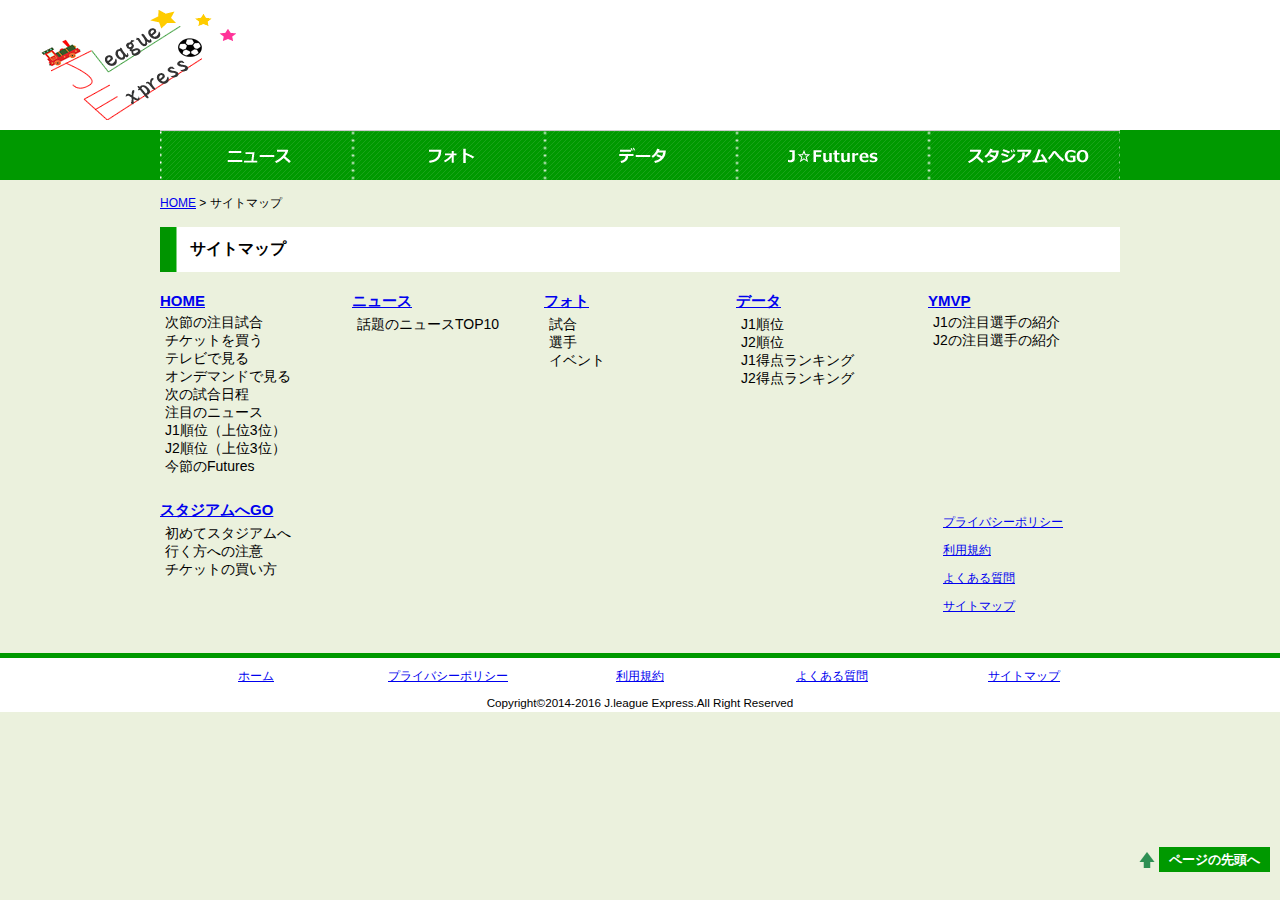
<file: sitemap.html>
<!DOCTYPE HTML PUBLIC "-//W3C//DTD HTML 4.01 Transitional//EN" "http://www.w3.org/TR/html4/loose.dtd">
<html>
    <head>
        <meta http-equiv="Content-Type" content="text/html; charset=utf-8" />
        <title>サイトマップ | J.League Express</title>
        <meta name="description" content="JLeague Expressの利用規約です" />
        <meta name="keywords" content="サッカー,Jリーグ,速報,順位,結果,注目選手,スタジアム" />
        <meta name="robots" content="noindex,nofollow" />

        <link rel="stylesheet" href="css/reset.css" type="text/css">
        <link rel="stylesheet" href="css/common.css" type="text/css">
        <link rel="stylesheet" href="css/sitemap.css" type="text/css">
    </head>
    
    <body>
        <div id="headerWrapper"><!-- #headerWrapper 開始 -->
            <div id="headerContents"><!-- #header 開始 -->
                <h1><a href="index.html"><img src="images/common/logo.gif" width="250" height="110" alt="JLeagueExpress" /></a></h1>
            </div><!-- #header 終了 -->

            <div id="headerMenu"><!-- #headerMenu 開始 -->
                <ul>
                    <li class="menuNewsImg"><a href="news.html"><img src="images/common/menu_news.gif" width="192" height="50" alt="ニュース"></a></li>
                    <li class="menuPhotoImg"><a href="photo.html"><img src="images/common/menu_photo.gif" width="192" height="50" alt="フォト"></a></li> 
                    <li class="menuDataImg"><a href="data.html"><img src="images/common/menu_data.gif" width="192" height="50" alt="データ"></a></li>
                    <li class="menuFutureImg"><a href="future.html"><img src="images/common/menu_king.gif" width="192" height="50" alt="将来"></a></li>
                    <li class="menuStadiumImg"><a href="stadium.html"><img src="images/common/menu_studium.gif" width="192" height="50" alt="スタジアム"></a></li>
                </ul>
            </div><!-- #headerMenu 終了 -->
        </div><!-- #headerWrapper 終了 -->
        
        <div id="bodyWrapper"><!-- #headerWrapper 開始 -->
            <p class="pankuzuNavi"><a href="index.html">HOME</a> &gt; サイトマップ</p>
            
            <div id="sitemapMain"><!-- #sitemapMain 開始 -->
                <h2 class="headingType-A">サイトマップ</h2>
            
                <div id="sitemapMenu1"><!-- #sitemapMenu1 開始 -->
                    <div class="menuItem1">
                        <h3><a href="index.html">HOME</a></h3>
                        <ul>
                            <li>次節の注目試合</li>
                            <li>チケットを買う</li>
                            <li>テレビで見る</li>
                            <li>オンデマンドで見る</li>
                            <li>次の試合日程</li>
                            <li>注目のニュース</li>
                            <li>J1順位（上位3位）</li>
                            <li>J2順位（上位3位）</li>
                            <li>今節のFutures</li>
                        </ul>
                    </div>

                    <div class="menuItem1">
                        <h3><a href="news.html">ニュース</a></h3>
                        <ul>
                            <li>話題のニュースTOP10</li>
                        </ul>
                    </div>

                    <div class="menuItem1">
                        <h3><a href="photo.html">フォト</a></h3>
                        <ul>
                            <li>試合</li>
                            <li>選手</li>
                            <li>イベント</li>
                        </ul>
                    </div>

                    <div class="menuItem1">
                        <h3><a href="data.html">データ</a></h3>
                        <ul>
                            <li>J1順位</li>
                            <li>J2順位</li>
                            <li>J1得点ランキング</li>
                            <li>J2得点ランキング</li>
                        </ul>
                    </div>

                    <div class="menuItem1">
                        <h3><a href="ymvp.html">YMVP</a></h3>
                        <ul>
                            <li>J1の注目選手の紹介</li>
                            <li>J2の注目選手の紹介</li>
                        </ul>
                    </div>
                </div><!-- #sitemapMenu1 終了 -->

                <div id="sitemapMenu2"><!-- #sitemapMenu2 開始 -->    
                    <div class="menuItem2">
                        <h3><a href="stadium.html">スタジアムへGO</a></h3>
                        <ul>
                            <li>初めてスタジアムへ</li>
                            <li>行く方への注意</li>
                            <li>チケットの買い方</li>
                        </ul>
                    </div>

                    <div class="menuItem2Right">
                        <ul>
                            <li><a href="privacy.html">プライバシーポリシー</a></li>
                            <li><a href="kiyaku.html">利用規約</a></li>
                            <li><a href="question.html">よくある質問</a></li>
                            <li><a href="sitemap.html">サイトマップ</a></li>
                        </ul>
                    </div>
                </div><!-- #sitemapMenu2 終了 -->
            </div><!-- #sitemapMain 終了 -->
            
            <p class="pageTopBtn"><a href="#headerWrapper">ページの先頭へ</a></p>
        </div><!-- #headerWrapper 終了 -->
        
        <div id="footerWrapper"><!-- #footerWrapper 開始 -->
            <ul>
                <li><a href="index.html">ホーム</a></li>
                <li><a href="privacy.html">プライバシーポリシー</a></li>
                <li><a href="kiyaku.html">利用規約</a></li>
                <li><a href="question.html">よくある質問</a></li>
                <li><a href="sitemap.html">サイトマップ</a></li>
            </ul>
            <p id="copyright"><small>Copyright&copy;2014-2016 J.league Express.All Right Reserved</small></p>
        </div><!-- #footerWrapper 終了 -->
    </body>
</html>
</file>
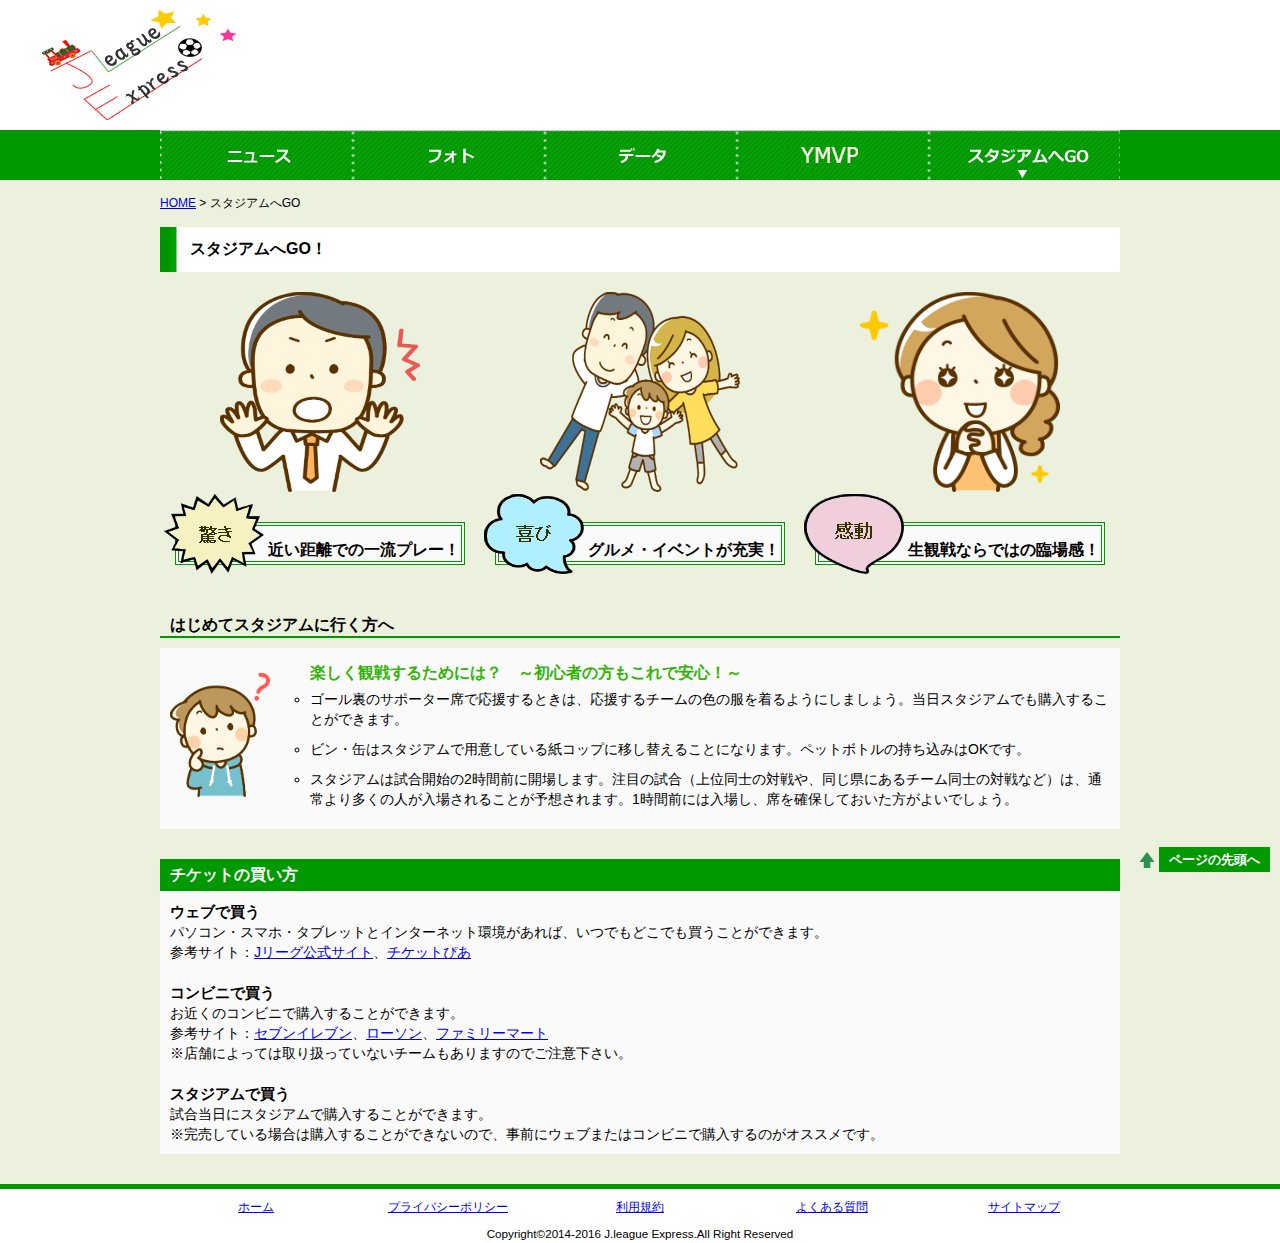
<file: stadium.html>
<!DOCTYPE HTML PUBLIC "-//W3C//DTD HTML 4.01 Transitional//EN" "http://www.w3.org/TR/html4/loose.dtd">
<html>
    <head>
        <meta http-equiv="Content-Type" content="text/html; charset=utf-8" />
        <title>スタジアムへGO　|　J.League Express</title>
        <meta name="keywords" content="Jリーグ,スタジアム" />
        <meta name="description" content="スタジアムへ行ったことない方や行きたいけど不安な方でも大丈夫！スタジアムでしか味わえない魅力を解説しています。" />
        <meta name="robots" content="noindex,nofollow" />

        <link rel="stylesheet" href="css/reset.css" type="text/css" />
        <link rel="stylesheet" href="css/common.css" type="text/css" />
        <link rel="stylesheet" href="css/stadium.css" type="text/css" />
    </head>

    <body>
        <div id="headerWrapper"><!-- #headerWrapper 開始 -->
            <div id="headerContents"><!-- #headerContents 開始 -->
                <h1><a href="index.html"><img src="images/common/logo.gif" width="250" height="110" alt="JLeagueExpress" /></a></h1>
            </div><!-- #headerContents 終了 -->

            <div id="headerMenu"><!-- #headerMenu 開始 -->
                <ul>
                    <li class="menuNewsImg"><a href="news.html"><img src="images/common/menu_news.gif" width="192" height="50" alt=""></a></li>
                    <li class="menuPhotoImg"><a href="photo.html"><img src="images/common/menu_photo.gif" width="192" height="50" alt=""></a></li> 
                    <li class="menuDataImg"><a href="data.html"><img src="images/common/menu_data.gif" width="192" height="50" alt=""></a></li>
                    <li class="menuYmvpImg"><a href="ymvp.html"><img src="images/common/ymvp.png" width="192" height="50" alt="YMVP"></a></li>
                    <li><img src="images/common/menu_studium_over.png" width="192" height="50" alt=""></li>
                </ul>
            </div><!-- #headerMenu 終了 -->
        </div><!-- #headerWrapper 終了 -->

        <div id="bodyWrapper"><!-- #bodyWrapper 開始 -->
            <p class="pankuzuNavi"><a href="index.html">HOME</a> &gt; スタジアムへGO</p>
            
            <h2 class="headingType-A">スタジアムへGO！</h2>
            <div id="stadiumImgArea"><!-- #stadiumImgArea 開始 -->
                <div class="stadiumImg">
                    <img src="images/stadium/amazing.png" width="200" height="200" alt="驚き">
                </div>

                <div class="stadiumImg">
                    <img src="images/stadium/family_yorokobi.png" width="200" height="200" alt="喜び">
                </div>

                <div class="stadiumImg">
                    <img src="images/stadium/kandou.png" width="200" height="200" alt="感動">
                </div>
            </div><!-- #stadiumImgArea 終了 -->

            <div id="stadiumPoint"><!-- #stadiumPoint 開始 -->
                <div class="stadiumPointText">
                    <img src="images/stadium/bakuhatsu_fukidashi.png" width="100" height="80" alt="">
                    <h3>近い距離での一流プレー！</h3>
                </div>

                <div class="stadiumPointText">
                    <img src="images/stadium/yorokobi_fukidashi.png" width="100" height="80" alt="">
                    <h3>グルメ・イベントが充実！</h3>
                </div>

                <div class="stadiumPointText">
                    <img src="images/stadium/kandou_fukidashi.png" width="100" height="80" alt="">
                    <h3>生観戦ならではの臨場感！</h3>
                </div>
            </div><!-- #stadiumPoint 終了 -->

            <div id="stadiumGuide"><!-- #stadiumGuide 開始 -->
                <h2 class="headingType-B">はじめてスタジアムに行く方へ</h2>

                <div class="stadiumGuideArea">
                    <img src="images/stadium/boy_hatena.png" width="100" height="124" alt="">

                    <div class="guideAreaText">
                        <h3>楽しく観戦するためには？　～初心者の方もこれで安心！～</h3>

                        <ul>
                            <li>ゴール裏のサポーター席で応援するときは、応援するチームの色の服を着るようにしましょう。当日スタジアムでも購入することができます。</li>
                            <li>ビン・缶はスタジアムで用意している紙コップに移し替えることになります。ペットボトルの持ち込みはOKです。</li>
                            <li>スタジアムは試合開始の2時間前に開場します。注目の試合（上位同士の対戦や、同じ県にあるチーム同士の対戦など）は、通常より多くの人が入場されることが予想されます。1時間前には入場し、席を確保しておいた方がよいでしょう。</li>
                        </ul>
                    </div>
                </div>
            </div><!-- #stadiumGuide 終了 -->

            <div id="ticketGuide"><!-- #ticketGuide 開始 -->
                <h2>チケットの買い方</h2>

                <div class="ticketGuideItem">
                    <h3>ウェブで買う</h3>
                    <p>パソコン・スマホ・タブレットとインターネット環境があれば、いつでもどこでも買うことができます。</p>
                    <p>参考サイト：<a href="http://www.jleague.jp/ticket/">Jリーグ公式サイト</a>、<a href="http://t.pia.jp/sports/soccer/">チケットぴあ</a></p>
                </div>

                <div class="ticketGuideItem">
                    <h3>コンビニで買う</h3>
                    <p>お近くのコンビニで購入することができます。</p>
                    <p>参考サイト：<a href="http://7ticket.jp/g/000247">セブンイレブン</a>、<a href="http://l-tike.com/sports/football/">ローソン</a>、<a href="http://www.family.co.jp/famiport/ticket/sports/">ファミリーマート</a></p>
                    <p>※店舗によっては取り扱っていないチームもありますのでご注意下さい。</p>
                </div>

                <div class="ticketGuideItem">
                    <h3>スタジアムで買う</h3>
                    <p>試合当日にスタジアムで購入することができます。</p>
                    <p>※完売している場合は購入することができないので、事前にウェブまたはコンビニで購入するのがオススメです。</p>
                </div>
            </div><!-- #ticketGuide 終了 -->
            <p class="pageTopBtn"><a href="#headerWrapper">ページの先頭へ</a></p>
        </div><!-- #bodyWrapper 終了 -->

        <div id="footerWrapper"><!-- #footerWrapper 開始 -->
            <ul>
                <li><a href="index.html">ホーム</a></li>
                <li><a href="privacy.html">プライバシーポリシー</a></li>
                <li><a href="kiyaku.html">利用規約</a></li>
                <li><a href="question.html">よくある質問</a></li>
                <li><a href="sitemap.html">サイトマップ</a></li>
            </ul>
            <p id="copyright"><small>Copyright&copy;2014-2016 J.league Express.All Right Reserved</small></p>
        </div><!-- #footerWrapper 終了 -->
    </body>
</html>
</file>
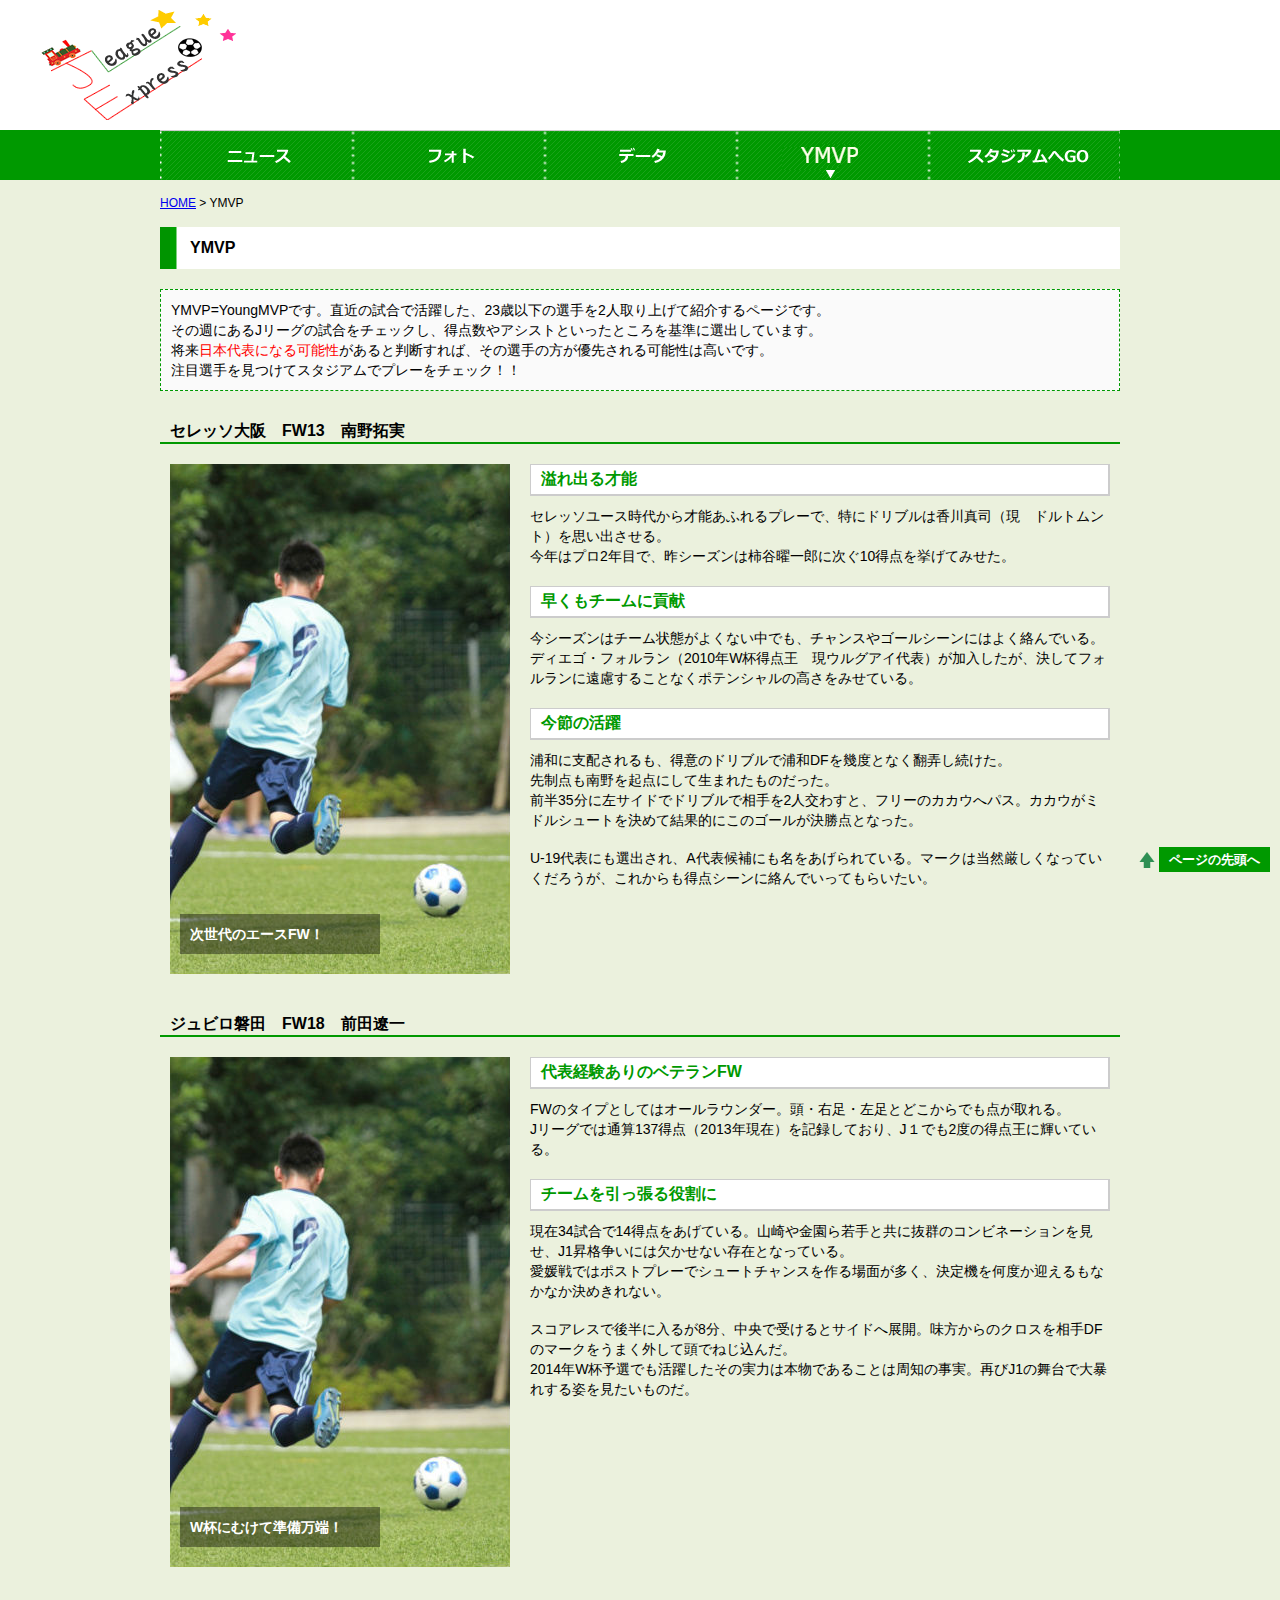
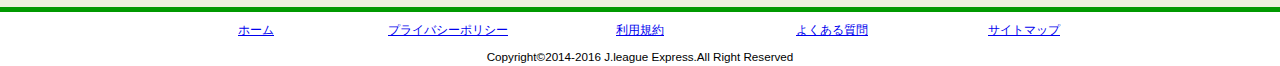
<file: ymvp.html>
<!DOCTYPE HTML PUBLIC "-//W3C//DTD HTML 4.01 Transitional//EN" "http://www.w3.org/TR/html4/loose.dtd">
<html>
    <head>
        <meta http-equiv="Content-Type" content="text/html; charset=utf-8" />
        <title>YMVP　|　J.League Express</title>
        <meta name="description" content="メディアで紹介されているあの選手、新しく代表に入った若手をもっと知りませんか" />
        <meta name="keywords" content="サッカー,日本代表,注目選手" />
        <meta name="robots" content="noindex,nofollow" />

        <link rel="stylesheet" href="css/reset.css" type="text/css" />
        <link rel="stylesheet" href="css/common.css" type="text/css" />
        <link rel="stylesheet" href="css/ymvp.css" type="text/css" />
    </head>

    <body>
        <div id="headerWrapper"><!-- #headerWrapper 開始 -->
            <div id="headerContents"><!-- #headerContents 開始 -->
                <h1><a href="index.html"><img src="images/common/logo.gif" width="250" height="110" alt="JLeagueExpress" /></a></h1>
            </div><!-- #headerContents 終了 -->

            <div id="headerMenu"><!-- #headerMenu 開始 -->
                <ul>
                    <li class="menuNewsImg"><a href="news.html"><img src="images/common/menu_news.gif" width="192" height="50" alt=""></a></li>
                    <li class="menuPhotoImg"><a href="photo.html"><img src="images/common/menu_photo.gif" width="192" height="50" alt=""></a></li> 
                    <li class="menuDataImg"><a href="data.html"><img src="images/common/menu_data.gif" width="192" height="50" alt=""></a></li>
                    <li><img src="images/common/ymvp_over.png" width="192" height="50" alt=""></li>
                    <li class="menuStadiumImg"><a href="stadium.html"><img src="images/common/menu_studium.gif" width="192" height="50" alt=""></a></li>
                </ul>
            </div><!-- #headerMenu 終了 -->
        </div><!-- #headerWrapper 終了 -->

        <div id="bodyWrapper"><!-- #bodyWrapper 開始 -->
                <p class="pankuzuNavi"><a href="index.html">HOME</a> &gt; YMVP</p>
            
                <h2 class="headingType-A">YMVP</h2>
                    <div id="ymvpGuide"><!-- #ymvpGuide  開始 -->
                        <p>YMVP=YoungMVPです。直近の試合で活躍した、23歳以下の選手を2人取り上げて紹介するページです。</p>
                        <p>その週にあるJリーグの試合をチェックし、得点数やアシストといったところを基準に選出しています。</p>
                        <p>将来<span style="color: #F00;">日本代表になる可能性</span>があると判断すれば、その選手の方が優先される可能性は高いです。</p>
                        <p>注目選手を見つけてスタジアムでプレーをチェック！！</p>
                    </div><!-- #ymvpGuide  終了 -->

                    <div class="ymvpArea">
                        <h3 class="headingType-B">セレッソ大阪　FW13　南野拓実</h3>

                        <div class="ymvpImg">
                            <div class="ymvpImgText">
                                <p>次世代のエースFW！</p>
                            </div>
                            <img src="images/ymvp/ymvp.jpg" width="340" height="510" alt="" />
                        </div>

                        <div class="ymvpMainText">
                            <h4 class="headingType-C">溢れ出る才能</h4>
                            <p>セレッソユース時代から才能あふれるプレーで、特にドリブルは香川真司（現　ドルトムント）を思い出させる。</p>
                            <p>今年はプロ2年目で、昨シーズンは柿谷曜一郎に次ぐ10得点を挙げてみせた。</p>

                            <h4 class="headingType-C ymvpTextHeading">早くもチームに貢献</h4>
                            <p>今シーズンはチーム状態がよくない中でも、チャンスやゴールシーンにはよく絡んでいる。</p>
                            <p>ディエゴ・フォルラン（2010年W杯得点王　現ウルグアイ代表）が加入したが、決してフォルランに遠慮することなくポテンシャルの高さをみせている。</p>

                            <h4 class="headingType-C ymvpTextHeading">今節の活躍</h4>
                            <p>浦和に支配されるも、得意のドリブルで浦和DFを幾度となく翻弄し続けた。</p>
                            <p>先制点も南野を起点にして生まれたものだった。</p>
                            <p>前半35分に左サイドでドリブルで相手を2人交わすと、フリーのカカウへパス。カカウがミドルシュートを決めて結果的にこのゴールが決勝点となった。</p>
                            <br>
                            <p>U-19代表にも選出され、A代表候補にも名をあげられている。マークは当然厳しくなっていくだろうが、これからも得点シーンに絡んでいってもらいたい。</p>
                        </div>
                    </div><!-- .ymvpArea 終了 -->

                    <div class="ymvpArea">   
                        <h3 class="headingType-B">ジュビロ磐田　FW18　前田遼一</h3>

                        <div class="ymvpImg">
                            <div class="ymvpImgText">
                                <p>W杯にむけて準備万端！</p>
                            </div>
                            <img src="images/ymvp/ymvp.jpg" width="340" height="510" alt="" />
                        </div>

                        <div class="ymvpMainText">
                            <h4 class="headingType-C">代表経験ありのベテランFW</h4>
                            <p>FWのタイプとしてはオールラウンダー。頭・右足・左足とどこからでも点が取れる。</p>
                            <p>Jリーグでは通算137得点（2013年現在）を記録しており、J１でも2度の得点王に輝いている。</p>

                            <h4 class="headingType-C ymvpTextHeading">チームを引っ張る役割に</h4>
                            <p>現在34試合で14得点をあげている。山崎や金園ら若手と共に抜群のコンビネーションを見せ、J1昇格争いには欠かせない存在となっている。</p>
                            <p>愛媛戦ではポストプレーでシュートチャンスを作る場面が多く、決定機を何度か迎えるもなかなか決めきれない。</p>
                            <br>
                            <p>スコアレスで後半に入るが8分、中央で受けるとサイドへ展開。味方からのクロスを相手DFのマークをうまく外して頭でねじ込んだ。</p>
                            <p>2014年W杯予選でも活躍したその実力は本物であることは周知の事実。再びJ1の舞台で大暴れする姿を見たいものだ。</p>
                        </div>
                    </div>
            <p class="pageTopBtn"><a href="#headerWrapper">ページの先頭へ</a></p>
        </div><!-- #bodyWrapper 終了 -->

        <div id="footerWrapper"><!-- #footerWrapper 開始 -->
            <ul>
                <li><a href="index.html">ホーム</a></li>
                <li><a href="privacy.html">プライバシーポリシー</a></li>
                <li><a href="kiyaku.html">利用規約</a></li>
                <li><a href="question.html">よくある質問</a></li>
                <li><a href="sitemap.html">サイトマップ</a></li>
            </ul>
            <p id="copyright"><small>Copyright&copy;2014-2016 J.league Express.All Right Reserved</small></p>
        </div><!-- #footerWrapper 終了 -->
    </body>
</html>
</file>
<file: css/common.css>
/* ----- ページ全体 ----- */
body {
    font-family: "ヒラギノ角ゴ Pro W3", "Hiragino Kaku Gothic Pro", "メイリオ", Meiryo, Osaka, "ＭＳ Ｐゴシック", "MS PGothic", sans-serif;
    background-color: #EBF1DD;
}
p {
	font-size: 14px;
    line-height: 1.429;
}
.headingType-A {
    padding: 12px 30px;
    background-image: url(../images/common/headingType-A.gif);
    background-repeat: no-repeat;
}
.headingType-B {
    padding-left: 10px;
    border-bottom: 2px solid #090;
}
.headingType-C {
    color: #090;
    padding: 4px 10px;
    background-color: #FFF;
    border-left: 1px solid #CCC;
    border-bottom: 2px solid #CCC;
    border-top: 1px solid #CCC;
    border-right: 2px solid #CCC;
}





/* ----- #headerWrapper ----- */
.pankuzuNavi {
    font-size: 12px;
    margin: 15px 0;
}
#headerWrapper {
    background-color: #FFF;
}

/* #headerContents */
#headerContents {
	padding: 10px;
    background-color: #FFF;
}

/* #headerMenu */
#headerMenu {
	clear: both;
    background-color: #090;
}
#headerMenu ul {
    width: 960px;
    overflow: hidden;
    margin: 0 auto;
}
#headerMenu li {
    width: 192px;
    float: left;
    display: inline-block;
}

/* #headerMenuのロールオーバーイメージ */
#headerMenu .menuNewsImg{
    width: 192px;
    height: 50px;
    background-image: url(../images/common/menu_news_over.png);
    background-repeat: no-repeat;
}
#headerMenu .menuPhotoImg {
    width: 192px;
    height: 50px;
    background-image: url(../images/common/menu_photo_over.gif);
    background-repeat: no-repeat;
}
#headerMenu .menuDataImg {
    width: 192px;
    height: 50px;
    background-image: url(../images/common/menu_data_over.gif);
    background-repeat: no-repeat;
}
#headerMenu .menuYmvpImg {
    width: 192px;
    height: 50px;
    background-image: url(../images/common/ymvp_over.png);
    background-repeat: no-repeat;
}
#headerMenu .menuStadiumImg {
    width: 192px;
    height: 50px;
    background-image: url(../images/common/menu_studium_over.png);
    background-repeat: no-repeat;
}
#headerMenu a {
    display: inline-block;
}
#headerMenu a:hover {
    background: none;
}
#headerMenu a:hover img {
    visibility: hidden;
}





/* ----- #bodyWrapper ----- */
#bodyWrapper {
	width: 960px;
	margin: 0 auto;
}
.pageTopBtn {
    position: fixed;
    right: 10px;
    bottom: 30px;
    font-size: 13px;
    font-weight: bold;
    background-image: url(../images/common/top_btn.png);
    background-repeat: no-repeat;
    background-position: 0 30%;
}
.pageTopBtn a {
    color: #FFF;
    text-decoration: none;
    margin-left: 20px;
    padding: 5px 10px;
    background-color: #090;
}





/* ----- #footerWrapper ----- */
#footerWrapper {
	clear: both;
    text-align: center;
    margin-top: 30px;
    padding-top: 10px;
    background-color: #FFF;
	border-top-width: 5px;
	border-top-style: solid;
	border-top-color: #090;
}
#footerWrapper ul {
    width: 960px;
    overflow: hidden;
    font-size: 12px;
    padding-bottom: 10px;
    margin: 0 auto;
}
#footerWrapper li {
    width: 192px;
	float: left;
}
#copyright {
	text-align: center;
}
</file>
<file: css/index.css>
#nextGame {
    margin-top: 30px;
}
#mainVisual {
    margin-top: 10px;
}







/*** ----- #playerContents ----- ***/
#playerContents {
	overflow: hidden;
	margin-top: 30px;
}
#playerContents h2 {
    padding-bottom: 10px;
}

/* .playerArea */
#playerContents .playerArea {
	float: left;
	width: 300px;
    margin-top: 10px;
    text-align: center;
    background-color: #FAFAFA;
}
#playerContents .playerAreaCenter {
    margin-right: 30px;
    margin-left: 30px;
}
#playerContents .playerText li:nth-child(even) {
    background: #E6E6E6;
}
#playerContents .playerText ul li {
    font-size: 14px;
    padding: 10px;
}








/***** ----- #main ----- *****/
#main {
    overflow: hidden;
    clear: both;
    margin-top: 30px;
}


/*** ----- #leftContents ----- ***/
#leftContents {
	width: 690px;
    float: left;
}

/* #gameArea */
#gameArea {
    overflow: hidden;
    padding-bottom: 20px;
    margin-top: 10px;
    background-color: #FAFAFA;
}


/* --- #newsArea --- */
#newsArea {
	overflow: hidden;
}

/* .news */
.news {
    overflow: hidden;
	padding: 10px 10px 10px 20px;
    margin-top: 10px;
    background-color: #FAFAFA;
}

/* .newsImg */
.newsImg {
    width: 250px;
	float: left;
}

/* .newsText */
.newsText {
    width: 370px;
    float: right;
    padding: 0 10px;
}
.newsText p {
    font-size: 13px;
    line-height: 1.77;
}
.newsText .newsHeadingType-A {
    padding-left: 70px;
	padding-top: 5px;
    padding-bottom: 5px;
    margin-bottom: 10px;
    font-size: 13px;
    line-height: 1.461;
}
.newsText .newsHeadingType-B {
    padding-left: 70px;
	padding-top: 5px;
    padding-bottom: 5px;
    margin-bottom: 10px;
    font-size: 13px;
    line-height: 1.461;
}
.newsText .newsHeadingType-C {
    padding-left: 70px;
	padding-top: 5px;
    padding-bottom: 5px;
    margin-bottom: 10px;
    font-size: 13px;
    line-height: 1.461;
}








/*** ----- #sideContents ----- ***/
#sideContents {
    width: 240px;
    float: right;
}


/* ----- #side1 ----- */
#side1 {
    
}

/* #side1 table */
#side1 .schedule {
    margin-top: 10px;
}
#side1 table {
    width: 100%;
    font-size: 14px;
    padding: 10px;
    background-color: #FFF;
}
#side1 table caption {
    font-weight: bold;
}
#side1 table .j1_tr {
    background-color: #E54F46;
    color: #FFF;
}
#side1 table .j2_tr {
    background-color: #40A071;
    color: #FFF;
}
#side1 table .j3_tr {
    background-color: #4C4643;
    color: #FFF;
}
#side1 table td {
    text-align: center;
}


/* ----- #side2 ----- */
#side2 {
    margin-top: 30px;
}
#side2 .ranking {
    margin-bottom: 10px;
    padding-bottom: 10px;
    background-color: #FAFAFA;
}
#side2 .j1Heading {
    color: #FFF;
    padding: 5px 10px;
    background-color: #E54F46;
}
#side2 .j2Heading {
    color: #FFF;
    padding: 5px 10px;
    background-color: #40A071;
}
#side2 .j3Heading {
    color: #FFF;
    padding: 5px 10px;
    background-color: #4C4643;
}


/* .ranking table */
.ranking table {
    width: 100%;
    border-collapse: collapse;
    border-spacing: 0;
    margin-top: 10px;
}
.ranking table td {
	padding-left: 5px;
}
.rankingThis {
	text-align: right;
	padding-right: 3px;
}
</file>
<file: css/data.css>
/* ----- #dataContents ----- */
#dataContents {
    padding-top: 20px;
}

/* #teamRanking */
#teamRanking {
    margin-top: 30px;
}

/* table */
#teamRanking table {
    width: 100%;
    background-color: #FAFAFA;
    border-collapse: separate;
    border-spacing: 0;
    text-align: left;
    line-height: 1.5;
    border-top: 1px solid #CCC;
    border-left: 1px solid #CCC;
    margin-top: 30px;
}
#teamRanking table th {
    width: 150px;
    font-size: 15px;
    color: #FFF;
    padding: 10px;
    font-weight: bold;
    vertical-align: top;
    white-space: nowrap;
    border-right: 1px solid #CCC;
    border-bottom: 1px solid #CCC;
    border-top: 1px solid #FFF;
    border-left: 1px solid #FFF;
}
#teamRanking table td {
    width: 350px;
    font-size: 12px;
    padding: 10px;
    vertical-align: top;
    white-space: nowrap;
    border-right: 1px solid #CCC;
    border-bottom: 1px solid #CCC;
}
#teamRanking caption {
    font-weight: bold;
}
#teamRanking .j1TableHeading {
    background-color: #E54F46;
}
#teamRanking .j2TableHeading {
    background-color: #40A071;
}
#teamRanking .j3TableHeading {
    background-color: #4C4643;
}
#teamRanking .tableHoverTr:hover {
    background-color: #EEE;
}
</file>
<file: css/kiyaku.css>
/* ----- #kiyakuMain ----- */
#kiyakuMain {
    padding: 15px 25px;
    margin-top: 20px;
    background-color: #FAFAFA;
    border: 5px solid #CCC;
    border-radius: 10px;
}

#kiyakuMain h2,#kiyakuMain h3 {
    margin: 30px 0 20px 0;
}
#kiyakuMain ol {
    font-size: 14px;
    line-height: 1.429;
    padding: 10px;
}

#kiyakuMain li {
    list-style-type: decimal;
    padding: 5px;
}
</file>
<file: css/news.css>
/* ----- #newsMain table ----- */
.newsTable{
    width: 100%;
    margin-top: 30px;
}
.newsTable th,
.newsTable td {
    padding: 10px;
    background-color: #FAFAFA;
}
.newsTable th {
    color: #FFF;
    background-color: #04B404;
}
.newsTable .top3Img {
    font-size: 17px;
    font-weight: bold;
    text-align: center;
    background-color: #FAFAFA;
}
.newsTable #top3ImgRank1 img {
    border: 1px solid #D7DF01;
}
.newsTable #top3ImgRank2 img {
    border: 1px solid #BDBDBD;
}
.newsTable #top3ImgRank3 img {
    border: 1px solid #FAAC58;
}
.newsTable td .tdHeading {
    font-weight: bold;
}
.newsTable td .tdText {
    font-size: 14px;
    line-height: 1.714;
}
</file>
<file: css/photo.css>
/* ----- #photoMain -----  */

/* .photoContents */
.photoContents {
	overflow: hidden;
    margin-top: 30px;
}

/* .photoArea */
.photoArea {
	float: left;
	width: 300px;
	padding-left: 15px;
    margin-top: 10px;
}
.photoArea .photoAreaText {
	padding: 10px;
    background-color: #FAFAFA;
}





/* ここからモーダルウィンドウ */
.modal-content {
	width: 20% ;
	margin: 0 ;
	padding: 10px 20px ;
	border: 2px solid #aaa ;
	background: #fff ;
	position: fixed ;
	display: none ;
	z-index: 2 ;
}
 
#modal-overlay {
	z-index: 1 ;
	display: none ;
	position: fixed ;
	top: 0 ;
	left: 0 ;
	width: 100% ;
	height: 120% ;
	background-color: rgba( 0,0,0, 0.75 ) ;
}

.button-link {
	color: #00f ;
	text-decoration: underline ;
}
 
.button-link:hover {
	cursor: pointer ;
	color: #f00 ;
}
</file>
<file: css/privacy.css>
/* ----- #privacyMain ----- */
#privacyMain {
    padding: 15px 25px;
    margin-top: 20px;
    background-color: #FAFAFA;
    border: 5px solid #CCC;
    border-radius: 10px;
}

#privacyMain h2,#privacyMain h3 {
    margin: 30px 0 20px 0;
}
#privacyMain ul,#privacyMain ol {
    font-size: 14px;
    line-height: 1.429;
    padding: 10px;
}

#privacyMain li {
    list-style-type: decimal;
    padding: 5px;
}
</file>
<file: css/question.css>
/* ----- #questionMain ----- */
#questionMain {
    margin-top: 20px;
    background-color: #FAFAFA;
}

/* --- #faq --- */
#faq {
    padding: 10px;
    font-size: 16px;
}

#faq dt {
    padding: 15px 0 5px 10px;
    counter-increment: question;
}
#faq dt:before {
    padding-right: 5px;
    color: coral;
    font-weight: bold;
    content: "Q" counter(question) ".";
}

#faq dd {
    padding: 5px 0 15px 10px;
    border-bottom: dotted 1px #A4A4A4;
}
#faq dd:before {
    padding-right: 5px;
    color: deepskyblue;
    font-weight: bold;
    content: "A" ".";
}
#faq .faqLast {
    border: none;
}

#faq ul {
    padding: 10px;
}
#faq li {
    list-style-type: square;
    list-style-position: inside;
}
</file>
<file: css/sitemap.css>
/* ----- #sitemapMain ----- */
#sitemapMain h3 {
    width: 150px;
    font-size: 15px;
}
#sitemapMain h3 a {
    text-decoration: underline;
}
#sitemapMain ul {
    padding: 5px;
}
#sitemapMain li {
    font-size: 14px;
}





/* --- #sitemapMenu1 --- */
#sitemapMenu1 {
    overflow: hidden;
    margin-top: 20px;
}
#sitemapMenu1 .menuItem1 {
    width: 192px;
    float: left;
}





/* --- #sitemapMenu2 --- */
#sitemapMenu2 {
    overflow: hidden;
    margin-top: 20px;
    clear: both;
}
#sitemapMenu2 .menuItem2 {
    width: 192px;
    float: left;
}
#sitemapMenu2 .menuItem2Right {
    width: 192px;
    float: right;
}
#sitemapMenu2 .menuItem2Right a {
    text-decoration: underline;
}
#sitemapMenu2 .menuItem2Right li {
    width: 150px;
    font-size: 12px;
    padding: 3px 0 3px 10px;
    margin-top: 5px;
}
</file>
<file: css/stadium.css>
/* ----- #stadiumArea ----- */
#stadiumImgArea {
    overflow: hidden;
    margin-top: 20px;
}
.stadiumImg {
    width: 200px;
    float: left;
    padding: 0 60px;
}





/* ----- #stadiumPoint ----- */
#stadiumPoint {
    clear: both;
    overflow: hidden;
    padding: 30px 0;
}
.stadiumPointText {
    width: 282px;
    float: left;
    margin: 0 15px;
    text-align: center;
    border: 4px double #090;
    background-color: #FAFAFA;
}
.stadiumPointText img {
    display: inline-block;
    vertical-align: text-bottom;
    margin: -2em 0em -1em -1em;
}
.stadiumPointText h3 {
    display: inline-block;
}





/* ----- #stadiumGuide ----- */
#stadiumGuide {
    clear: both;
    margin-top: 20px;
}
.stadiumGuideArea {
    overflow: hidden;
    padding: 15px 10px;
    margin-top: 10px;
    background-color: #FAFAFA;
}
.stadiumGuideArea img {
    float: left;
    width: 100px;
    padding-top: 10px;
}
.guideAreaText {
    float: right;
    width: 800px;
}
.guideAreaText h3 {
    color: #31B404;
}
.guideAreaText li {
    font-size: 14px;
    line-height: 1.43;
    padding: 5px 0;
    list-style-type: circle;
}





/* ----- #ticketGuide ----- */
#ticketGuide {
    clear: both;
    margin-top: 30px;
    background-color: #FAFAFA;
}
#ticketGuide h2 {
    color: #FFF;
    font-size: 16px;
    line-height: 1.375;
    padding: 5px 10px;
    background-color: #090;
}
.ticketGuideItem {
    padding: 10px;
}
.ticketGuideItem h3 {
    font-size: 15px;
    line-height: 1.4;
}
.ticketGuideItem a {
    font-size: 14px;
    line-height: 1.429;
}
</file>
<file: css/ymvp.css>
/* ----- #futureGuide ----- */
#ymvpGuide {
	font-size: 13px;
	padding: 10px;
    margin-top: 20px;
    background-color: #FAFAFA;
    border: 1px dashed #090;
}




/* ----- .futureArea ----- */
.ymvpArea {
    clear: both;
    overflow: hidden;
    margin-top: 30px;
}
.ymvpImg {
    position: relative;
    width: 340px;
    float: left;
    padding: 20px 0 10px 10px;
}
.ymvpImgText {
    position: absolute;
    left: 20px;
    bottom: 30px;
    width: 180px;
    height: 20px;
    font-size: 14px;
    font-weight: bold;
    line-height: 1.43;
    padding: 10px;
    margin: 0;
    color: #FFF;
    background-color: rgba(0,0,0,0.4);
}
.ymvpMainText {
    width: 580px;
    float: right;
    padding: 20px 10px 0 0;
}
.ymvpMainText h4 {
    margin-bottom: 10px;
}
.ymvpTextHeading {
    margin-top: 20px;
}
.ymvpMainText p {
    font-size: 14px;
    line-height: 1.43;
}
</file>
